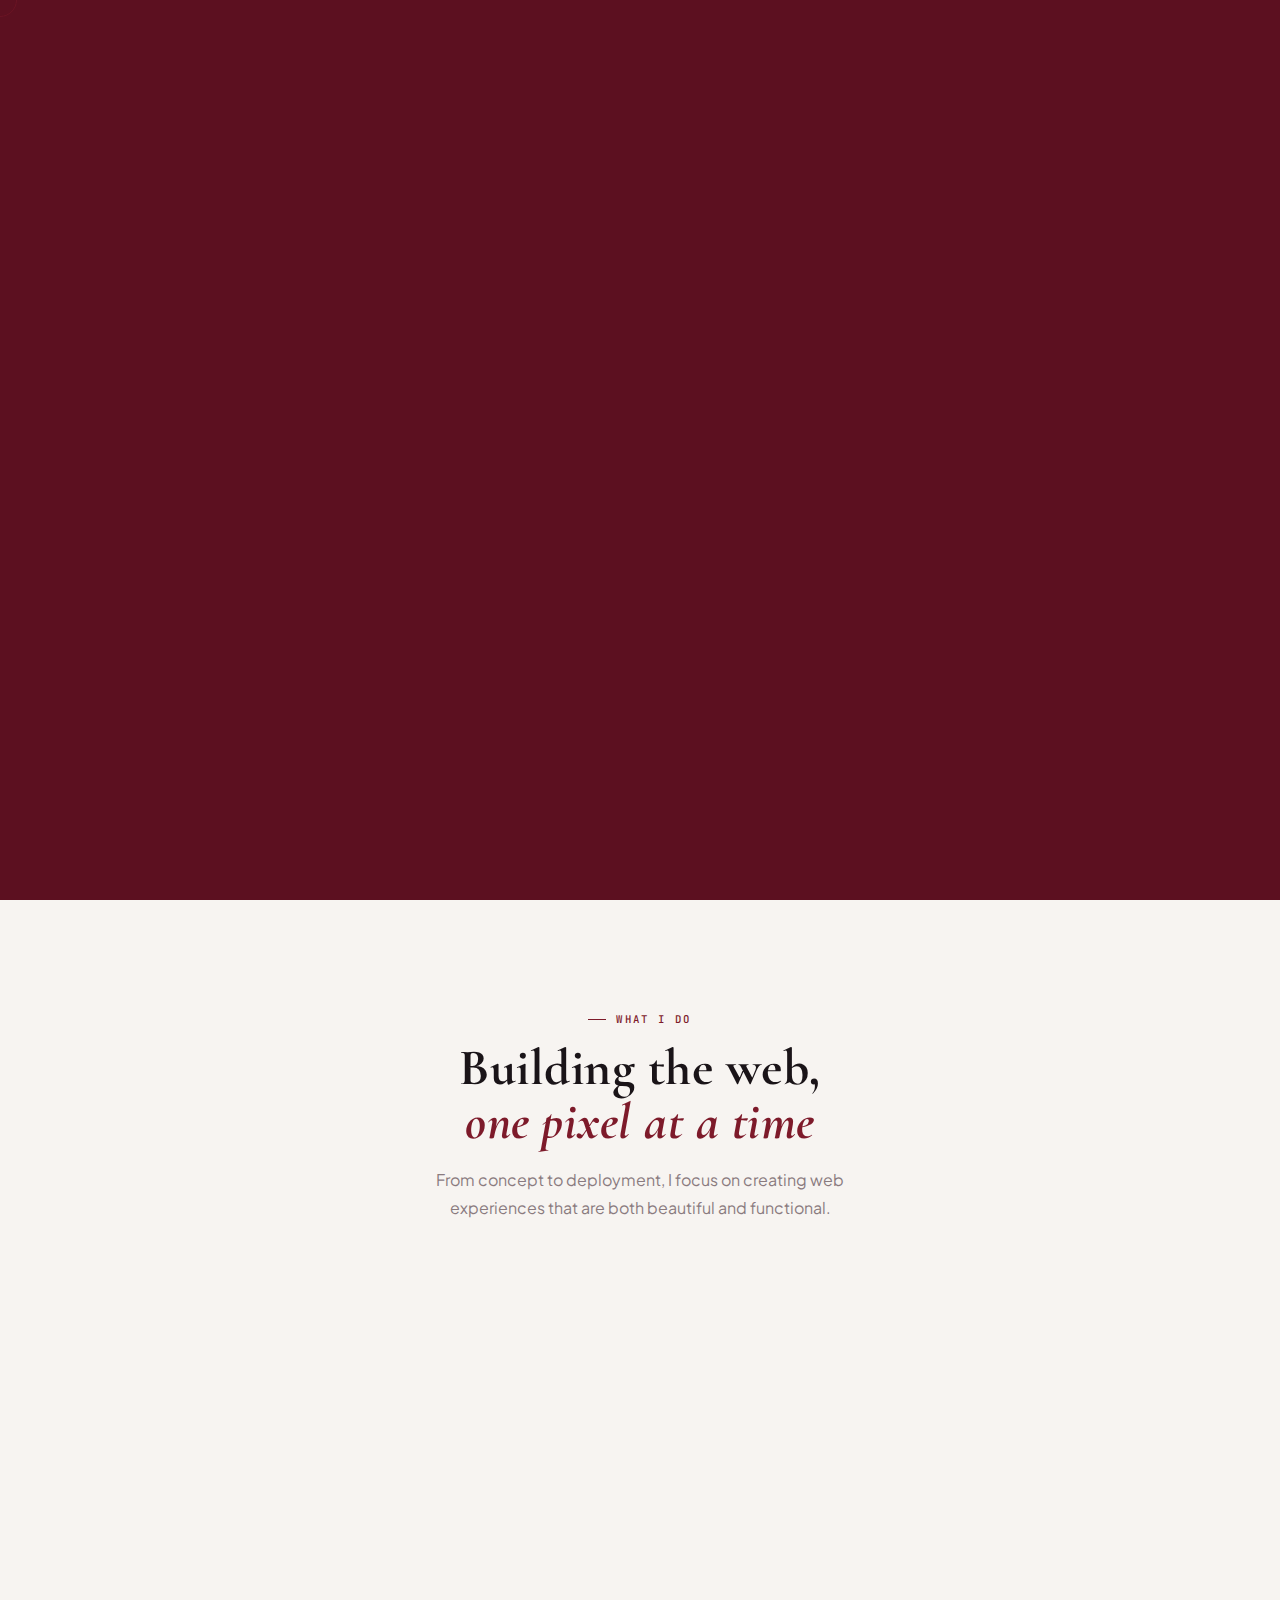
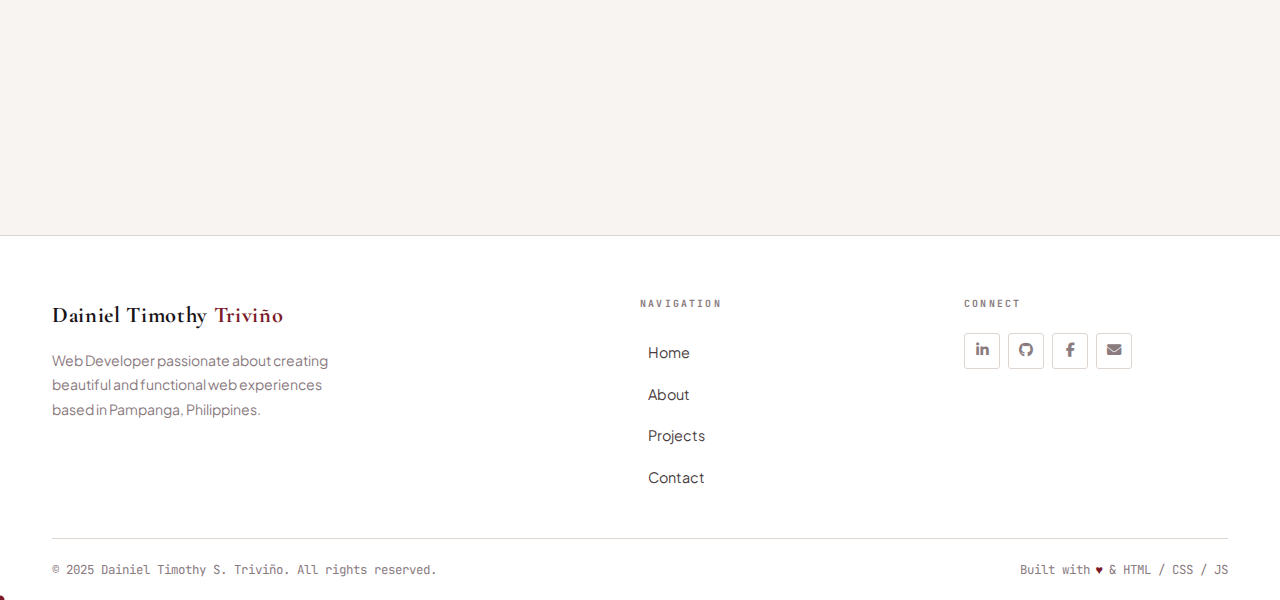
<file: index.html>
<!DOCTYPE html>
<html lang="en">
<head>
  <meta charset="UTF-8">
  <meta name="viewport" content="width=device-width, initial-scale=1.0">
  <meta name="description" content="Dainiel Timothy S. Triviño — Web Developer Portfolio. Showcasing front-end development projects and skills.">
  <meta name="keywords" content="Web Developer, HTML, CSS, JavaScript, Portfolio, Dainiel Timothy Triviño">
  <meta name="author" content="Dainiel Timothy S. Triviño">
  <title>Dainiel Timothy Triviño | Portfolio</title>
  <link rel="stylesheet" href="css/style.css">
  <link rel="stylesheet" href="https://cdnjs.cloudflare.com/ajax/libs/font-awesome/6.4.0/css/all.min.css">
  <style>
    /* ═══════════════════════════════════════════
       MOBILE HERO — Clean side-by-side layout
       Photo right, text left, properly aligned
    ═══════════════════════════════════════════ */
    @media (max-width: 768px) {

      /* Hero section fills viewport height cleanly */
      .hero {
        min-height: 100svh !important;
        display: flex !important;
        flex-direction: column !important;
        justify-content: center !important;
      }

      /* Row layout: text left | photo right */
      .hero-content {
        display: grid !important;
        grid-template-columns: 1fr 120px !important;
        align-items: start !important;
        gap: 20px !important;
        padding: 80px 20px 40px !important;
        width: 100% !important;
      }

      /* ── Left: Text column ── */
      .hero-text {
        grid-column: 1 !important;
        text-align: left !important;
        padding: 0 !important;
        min-width: 0 !important;
      }

      .hero-eyebrow {
        justify-content: flex-start !important;
        font-size: 0.62rem !important;
        margin-bottom: 10px !important;
        flex-wrap: wrap !important;
        gap: 4px !important;
      }

      .hero-title {
        font-size: clamp(1.7rem, 8vw, 2.4rem) !important;
        line-height: 1.1 !important;
        margin-bottom: 14px !important;
      }

      .hero-desc {
        font-size: 0.8rem !important;
        line-height: 1.55 !important;
        margin-bottom: 20px !important;
      }

      .hero-actions {
        display: flex !important;
        flex-direction: column !important;
        gap: 10px !important;
        align-items: stretch !important;
      }

      .hero-actions .btn {
        width: 100% !important;
        justify-content: center !important;
        font-size: 0.8rem !important;
        padding: 11px 14px !important;
      }

      /* ── Right: Photo column ── */
      .hero-visual {
        grid-column: 2 !important;
        display: flex !important;
        flex-direction: column !important;
        align-items: center !important;
        padding-top: 4px !important;
      }

      .hero-image-frame {
        display: flex !important;
        flex-direction: column !important;
        align-items: center !important;
        position: static !important;
        width: 110px !important;
        height: auto !important;
        overflow: visible !important;
      }

      .hero-image {
        display: block !important;
        width: 110px !important;
        height: 110px !important;
        object-fit: cover !important;
        border-radius: 50% !important;
        border: 2px solid #8b0000 !important;
        position: static !important;
        z-index: 1 !important;
      }

      .hero-image-placeholder {
        width: 110px !important;
        height: 110px !important;
        border-radius: 50% !important;
      }

      /* Stats stacked neatly under photo */
      .hero-stats {
        position: static !important;
        transform: none !important;
        top: auto !important; left: auto !important;
        right: auto !important; bottom: auto !important;
        display: flex !important;
        flex-direction: column !important;
        align-items: center !important;
        gap: 8px !important;
        width: 110px !important;
        margin-top: 14px !important;
        padding: 0 !important;
        background: transparent !important;
        backdrop-filter: none !important;
        -webkit-backdrop-filter: none !important;
        border: none !important;
        box-shadow: none !important;
      }

      .stat-item {
        display: flex !important;
        flex-direction: column !important;
        align-items: center !important;
        gap: 1px !important;
        line-height: 1.2 !important;
      }

      .stat-number {
        font-size: 1.1rem !important;
        line-height: 1 !important;
      }

      .stat-label {
        font-size: 0.52rem !important;
        letter-spacing: 0.06em !important;
        text-align: center !important;
        white-space: nowrap !important;
      }

      /* Hide scroll indicator on mobile */
      .scroll-indicator {
        display: none !important;
      }
    }
  </style>
</head>
<body>

  <!-- LOADER -->
  <div class="loader" id="loader">
    <div class="loader-logo">DT</div>
    <div class="loader-bar"><div class="loader-bar-fill"></div></div>
  </div>

  <!-- NAVIGATION -->
  <nav class="navbar" id="navbar">
    <div class="nav-container">
      <a href="index.html" class="logo">
        <img src="images/logo.png" alt="Dainiel Triviño" class="logo-img" onerror="this.style.display='none'; this.nextElementSibling.style.display='block'">
        <span style="display:none">D<span>T</span></span>
      </a>
      <ul class="nav-menu" id="navMenu">
        <li><a href="index.html" class="nav-link active"><span class="nav-number">01.</span> Home</a></li>
        <li><a href="about.html" class="nav-link"><span class="nav-number">02.</span> About</a></li>
        <li><a href="projects.html" class="nav-link"><span class="nav-number">03.</span> Projects</a></li>
        <li><a href="contact.html" class="nav-link"><span class="nav-number">04.</span> Contact</a></li>
      </ul>
      <button class="menu-toggle" id="menuToggle" aria-label="Toggle menu">
        <span></span><span></span><span></span>
      </button>
    </div>
  </nav>

  <!-- HERO -->
  <section class="hero">
    <div class="hero-bg">
      <div class="hero-grid-lines"></div>
      <div class="hero-orb hero-orb-1"></div>
      <div class="hero-orb hero-orb-2"></div>
    </div>

    <div class="hero-content">
      <!-- Text -->
      <div class="hero-text">
        <div class="hero-eyebrow">
          <div class="hero-eyebrow-line"></div>
          <span>Web Developer · Philippines</span>
        </div>
        <h1 class="hero-title">
          Dainiel<br><em>Timothy</em><br>Triviño
        </h1>
        <p class="hero-desc">
          I craft <strong style="color:var(--text-primary)">responsive, modern web experiences</strong> — 
          blending clean code with thoughtful UI design. Currently a 3rd-year BSIT student 
          at Holy Angel University.
        </p>
        <div class="hero-actions">
          <a href="projects.html" class="btn btn-primary">
            <i class="fas fa-code"></i> View My Work
          </a>
          <a href="contact.html" class="btn btn-outline">
            <i class="fas fa-paper-plane"></i> Get In Touch
          </a>
        </div>
      </div>

      <!-- Visual -->
      <div class="hero-visual">
        <div class="hero-image-frame">
          <img src="images/profile.jpg" alt="Dainiel Timothy S. Triviño" class="hero-image"
               onerror="this.style.display='none'; document.querySelector('.hero-image-placeholder').style.display='flex'">
          <div class="hero-image-placeholder" style="display:none">
            <i class="fas fa-user"></i>
            <span>profile.jpg</span>
          </div>
          <div class="hero-stats">
            <div class="stat-item">
              <span class="stat-number" data-count="4" data-suffix="+">0+</span>
              <span class="stat-label">Projects</span>
            </div>
            <div class="stat-item">
              <span class="stat-number" data-count="3" data-suffix="rd">0</span>
              <span class="stat-label">Year Student</span>
            </div>
            <div class="stat-item">
              <span class="stat-number" data-count="90" data-suffix="%">0%</span>
              <span class="stat-label">HTML/CSS</span>
            </div>
          </div>
        </div>
      </div>
    </div>

    <div class="scroll-indicator">
      <span>Scroll</span>
      <div class="scroll-line"></div>
    </div>
  </section>

  <!-- HIGHLIGHTS -->
  <section class="section highlights-section">
    <div class="container">
      <div class="section-header" style="text-align:center">
        <div class="section-tag" style="justify-content:center">What I Do</div>
        <h2 class="section-title">Building the web,<br><em>one pixel at a time</em></h2>
        <p class="section-subtitle" style="margin:16px auto 0">
          From concept to deployment, I focus on creating web experiences that are 
          both beautiful and functional.
        </p>
      </div>

      <div class="highlights-grid">
        <div class="highlight-card reveal">
          <div class="highlight-number">01</div>
          <div class="highlight-icon"><i class="fas fa-laptop-code"></i></div>
          <h3>Web Development</h3>
          <p>Building responsive, accessible websites using modern HTML, CSS, and JavaScript techniques with performance in mind.</p>
        </div>

        <div class="highlight-card reveal delay-200">
          <div class="highlight-number">02</div>
          <div class="highlight-icon"><i class="fas fa-mobile-alt"></i></div>
          <h3>Responsive Design</h3>
          <p>Every layout I build works seamlessly from a 320px phone to a 4K monitor — mobile-first by default.</p>
        </div>

        <div class="highlight-card reveal delay-400">
          <div class="highlight-number">03</div>
          <div class="highlight-icon"><i class="fas fa-palette"></i></div>
          <h3>UI/UX Design</h3>
          <p>Bridging the gap between design and code with Figma prototypes and user-centered interface decisions.</p>
        </div>
      </div>

      <div style="text-align:center; margin-top:48px;" class="reveal">
        <a href="about.html" class="btn btn-outline">
          <i class="fas fa-arrow-right"></i> Learn More About Me
        </a>
      </div>
    </div>
  </section>

  <!-- FOOTER -->
  <footer class="footer">
    <div class="container">
      <div class="footer-grid">
        <div class="footer-brand">
          <div class="footer-brand-name">Dainiel Timothy <span>Triviño</span></div>
          <p>Web Developer passionate about creating beautiful and functional web experiences based in Pampanga, Philippines.</p>
        </div>
        <div class="footer-col">
          <h4>Navigation</h4>
          <ul class="footer-links">
            <li><a href="index.html">Home</a></li>
            <li><a href="about.html">About</a></li>
            <li><a href="projects.html">Projects</a></li>
            <li><a href="contact.html">Contact</a></li>
          </ul>
        </div>
        <div class="footer-col">
          <h4>Connect</h4>
          <div class="footer-social">
            <a href="https://www.linkedin.com/in/dainiel-timothy-trivino-508b88357/" class="footer-social-icon" aria-label="LinkedIn" target="_blank">
              <i class="fab fa-linkedin-in"></i>
            </a>
            <a href="https://github.com/TRIVINOTMTHY" class="footer-social-icon" aria-label="GitHub" target="_blank">
              <i class="fab fa-github"></i>
            </a>
            <a href="https://www.facebook.com/danieltimothy.trivino/" class="footer-social-icon" aria-label="Facebook" target="_blank">
              <i class="fab fa-facebook-f"></i>
            </a>
            <a href="mailto:trivinodainieltimothy@gmail.com" class="footer-social-icon" aria-label="Email">
              <i class="fas fa-envelope"></i>
            </a>
          </div>
        </div>
      </div>
      <div class="footer-bottom">
        <p>&copy; 2025 Dainiel Timothy S. Triviño. All rights reserved.</p>
        <div class="footer-bottom-right">
          Built with <span>♥</span> &amp; HTML / CSS / JS
        </div>
      </div>
    </div>
  </footer>

  <script src="js/main.js"></script>
</body>
</html>
</file>
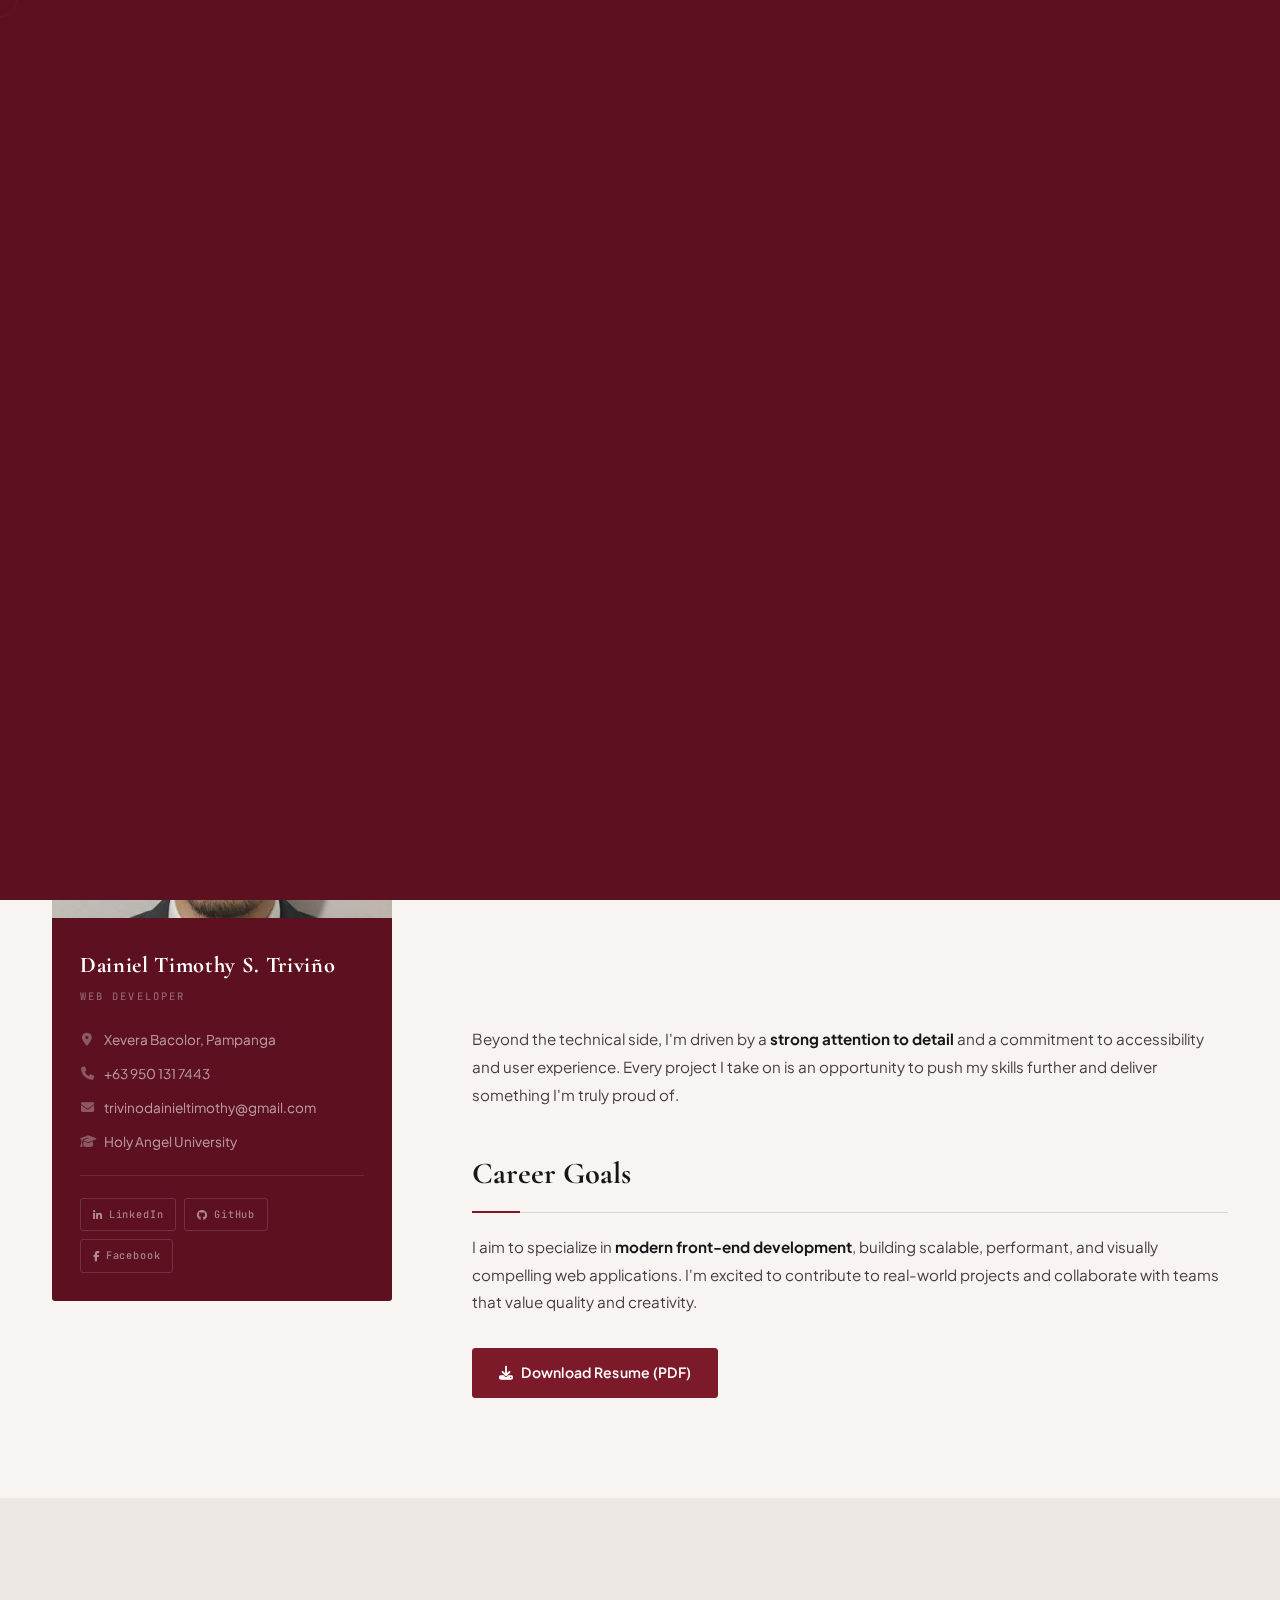
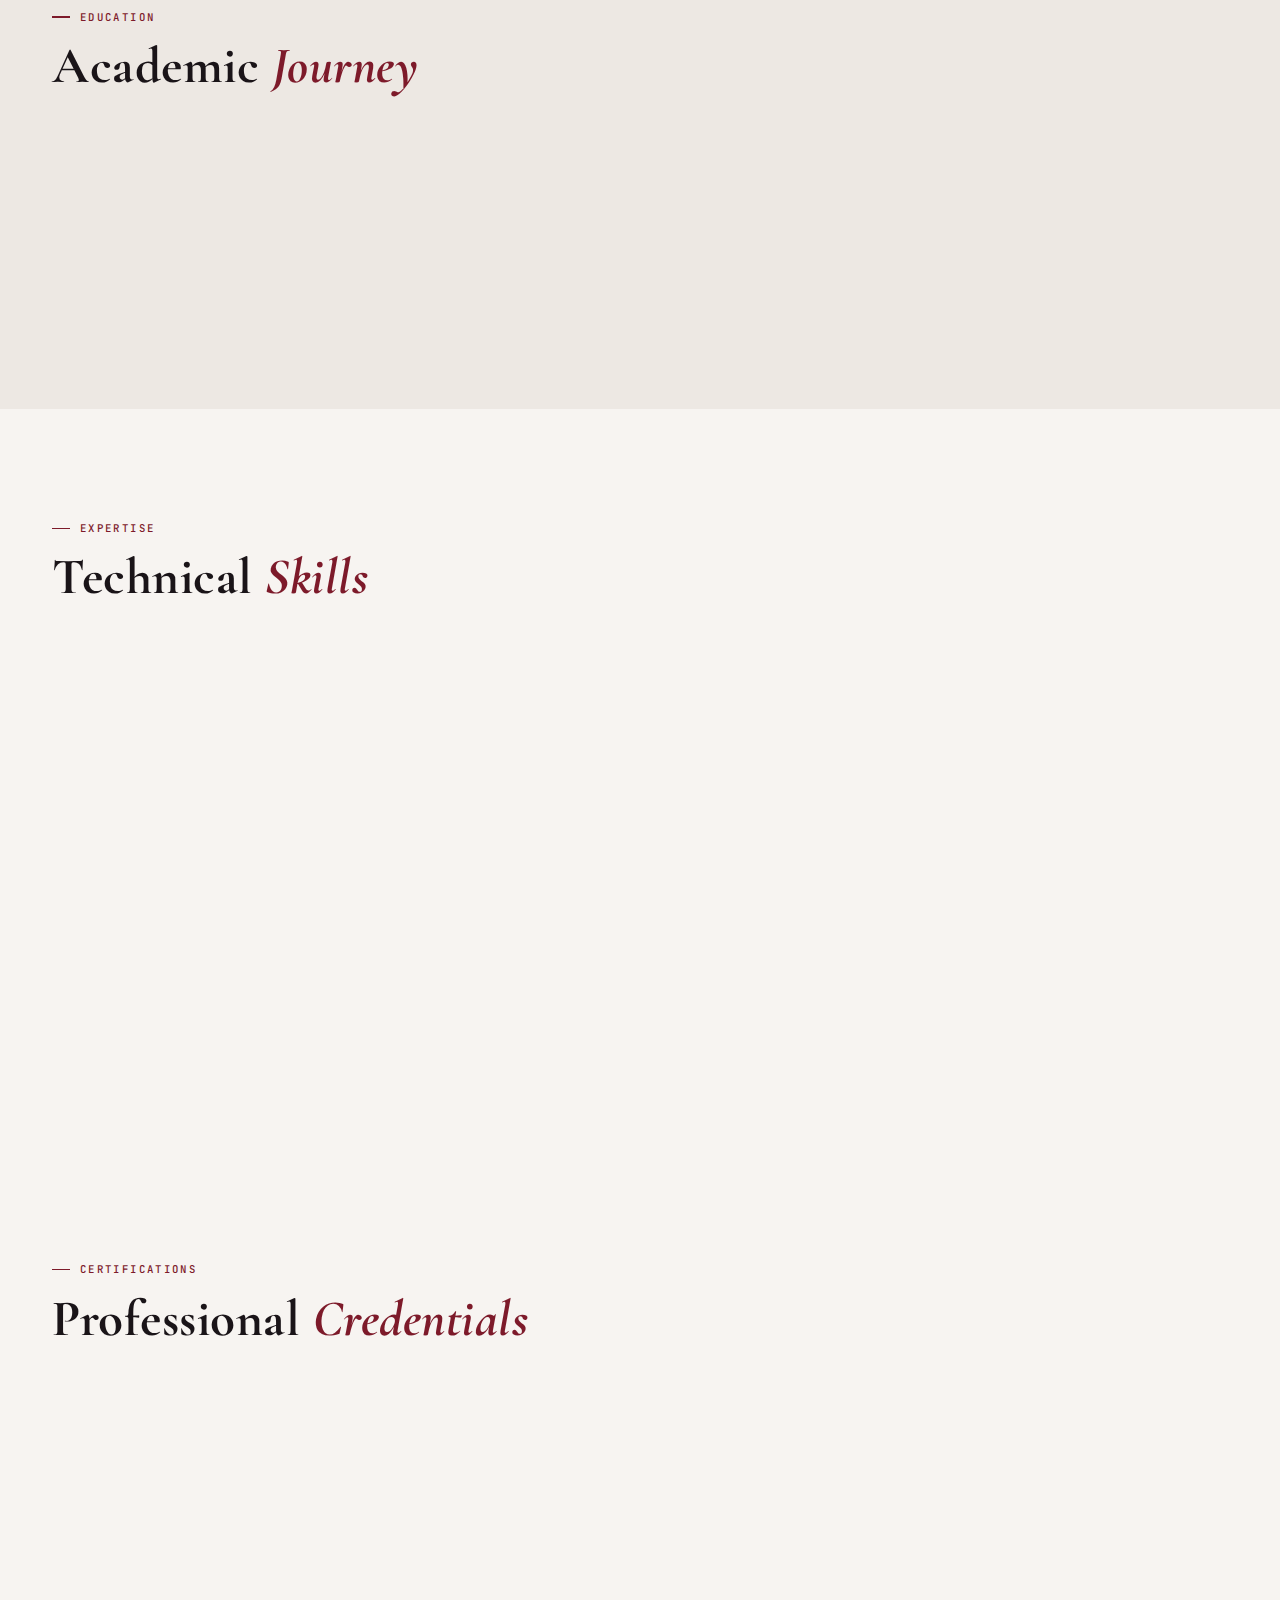
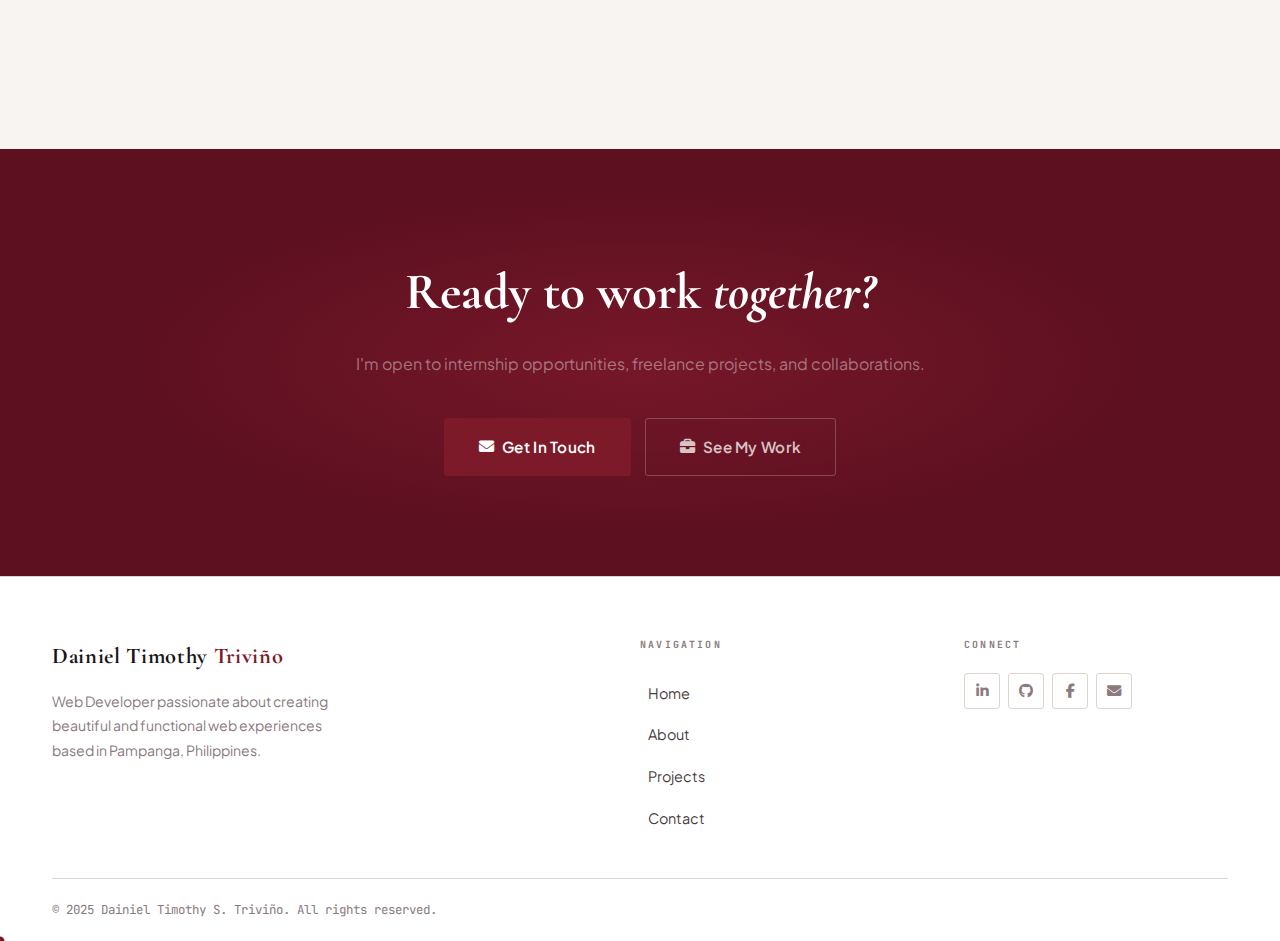
<file: about.html>
<!DOCTYPE html>
<html lang="en">
<head>
  <meta charset="UTF-8">
  <meta name="viewport" content="width=device-width, initial-scale=1.0">
  <meta name="description" content="About Dainiel Timothy S. Triviño — Background, education, and technical skills in web development.">
  <title>About | Dainiel Triviño</title>
  <link rel="stylesheet" href="css/style.css">
  <link rel="stylesheet" href="https://cdnjs.cloudflare.com/ajax/libs/font-awesome/6.4.0/css/all.min.css">
</head>
<body>

  <!-- LOADER -->
  <div class="loader" id="loader">
    <div class="loader-logo">DT</div>
    <div class="loader-bar"><div class="loader-bar-fill"></div></div>
  </div>

  <!-- NAVIGATION -->
  <nav class="navbar" id="navbar">
    <div class="nav-container">
      <a href="index.html" class="logo">
        <img src="images/logo.png" alt="Dainiel Triviño" class="logo-img"
             onerror="this.style.display='none'; this.nextElementSibling.style.display='block'">
        <span style="display:none">D<span>T</span></span>
      </a>
      <ul class="nav-menu" id="navMenu">
        <li><a href="index.html" class="nav-link"><span class="nav-number">01.</span> Home</a></li>
        <li><a href="about.html" class="nav-link active"><span class="nav-number">02.</span> About</a></li>
        <li><a href="projects.html" class="nav-link"><span class="nav-number">03.</span> Projects</a></li>
        <li><a href="contact.html" class="nav-link"><span class="nav-number">04.</span> Contact</a></li>
      </ul>
      <button class="menu-toggle" id="menuToggle" aria-label="Toggle menu">
        <span></span><span></span><span></span>
      </button>
    </div>
  </nav>

  <!-- PAGE HEADER -->
  <section class="page-header">
    <div class="page-header-bg"></div>
    <div class="page-header-inner">
      <span class="page-header-eyebrow">02 — About Me</span>
      <h1>The person<br><em>behind the code</em></h1>
      <p>A 3rd-year IT student with a passion for building the web and crafting great user experiences.</p>
    </div>
  </section>

  <!-- ABOUT MAIN -->
  <section class="section">
    <div class="container">
      <div class="about-intro-grid">

        <!-- Profile Card -->
        <div class="about-profile-card reveal-left">
          <div class="about-profile-img-wrapper">
            <img src="images/profile.jpg" alt="Dainiel Timothy S. Triviño"
                 onerror="this.style.display='none'; this.nextElementSibling.style.display='flex'">
            <div class="profile-placeholder" style="display:none">
              <i class="fas fa-user-circle"></i>
              <span>profile.jpg</span>
            </div>
          </div>
          <div class="about-profile-info">
            <div class="about-profile-name">Dainiel Timothy S. Triviño</div>
            <div class="about-profile-role">Web Developer</div>
            <div class="about-profile-meta">
              <div class="about-profile-meta-item">
                <i class="fas fa-map-marker-alt"></i>
                <span>Xevera Bacolor, Pampanga</span>
              </div>
              <div class="about-profile-meta-item">
                <i class="fas fa-phone"></i>
                <a href="tel:+639501317443">+63 950 131 7443</a>
              </div>
              <div class="about-profile-meta-item">
                <i class="fas fa-envelope"></i>
                <a href="mailto:trivinodainieltimothy@gmail.com">trivinodainieltimothy@gmail.com</a>
              </div>
              <div class="about-profile-meta-item">
                <i class="fas fa-graduation-cap"></i>
                <span>Holy Angel University</span>
              </div>
            </div>
            <div class="about-profile-divider"></div>
            <div class="about-social-row">
              <a href="https://www.linkedin.com/in/dainiel-timothy-trivino-508b88357/" class="about-social-btn" target="_blank">
                <i class="fab fa-linkedin-in"></i> LinkedIn
              </a>
              <a href="https://github.com/TRIVINOTMTHY" class="about-social-btn" target="_blank">
                <i class="fab fa-github"></i> GitHub
              </a>
              <a href="https://www.facebook.com/danieltimothy.trivino/" class="about-social-btn" target="_blank">
                <i class="fab fa-facebook-f"></i> Facebook
              </a>
            </div>
          </div>
        </div>

        <!-- About Text -->
        <div class="about-content-main reveal-right">
          <h2>Professional Summary</h2>

          <p>
            I'm a <strong>3rd-year Information Technology student</strong> at Holy Angel University with a genuine 
            passion for web development. My journey began with curiosity about how websites work — and 
            that curiosity has turned into a dedicated craft.
          </p>

          <p>
            Over the years, I've built a strong foundation in <strong>HTML, CSS, and JavaScript</strong>, 
            with growing experience in responsive design patterns, UI/UX principles, and modern 
            front-end workflows. I take pride in writing clean, organized code that's as elegant 
            behind the scenes as it looks on screen.
          </p>

          <div class="about-highlight-quote reveal">
            <p>"Good design is good business — and good code is what makes design real."</p>
          </div>

          <p>
            Beyond the technical side, I'm driven by a <strong>strong attention to detail</strong> and 
            a commitment to accessibility and user experience. Every project I take on is an 
            opportunity to push my skills further and deliver something I'm truly proud of.
          </p>

          <h2 style="margin-top:40px">Career Goals</h2>

          <p>
            I aim to specialize in <strong>modern front-end development</strong>, building scalable, 
            performant, and visually compelling web applications. I'm excited to contribute 
            to real-world projects and collaborate with teams that value quality and creativity.
          </p>

          <div style="margin-top:32px">
            <a href="assets/Trivino_MIDTERM REQUIREMENT.pdf" download class="btn btn-primary">
              <i class="fas fa-download"></i> Download Resume (PDF)
            </a>
          </div>
        </div>

      </div>
    </div>
  </section>

  <!-- EDUCATION -->
  <section class="section edu-section">
    <div class="container">
      <div class="section-header">
        <div class="section-tag">Education</div>
        <h2 class="section-title">Academic <em>Journey</em></h2>
      </div>
      <div class="edu-timeline reveal">
        <div class="edu-item">
          <div class="edu-dot"></div>
          <span class="edu-date">2020 – 2025</span>
          <h3>Bachelor of Science in Information Technology</h3>
          <p class="edu-institution"><i class="fas fa-university" style="color:var(--crimson);margin-right:6px"></i>Holy Angel University · Pampanga, Philippines</p>
          <p class="edu-description">
            Comprehensive program covering web development, programming, database management, 
            and user interface design. Focusing on front-end 
            technologies and UI/UX design as primary specializations.
          </p>
        </div>
      </div>
    </div>
  </section>

  <!-- SKILLS -->
  <section class="section" style="background:var(--dark-2)">
    <div class="container">
      <div class="section-header">
        <div class="section-tag">Expertise</div>
        <h2 class="section-title">Technical <em>Skills</em></h2>
      </div>

      <div class="skills-grid">

        <!-- Front-End -->
        <div class="skill-card reveal">
          <div class="skill-card-header">
            <div class="skill-card-icon"><i class="fas fa-laptop-code"></i></div>
            <h3>Front-End Development</h3>
          </div>
          <div class="skill-items">
            <div class="skill-item">
              <div class="skill-info"><span class="skill-name">HTML5</span><span class="skill-pct">90%</span></div>
              <div class="skill-track"><div class="skill-fill" data-width="90"></div></div>
            </div>
            <div class="skill-item">
              <div class="skill-info"><span class="skill-name">CSS3</span><span class="skill-pct">85%</span></div>
              <div class="skill-track"><div class="skill-fill" data-width="85"></div></div>
            </div>
            <div class="skill-item">
              <div class="skill-info"><span class="skill-name">JavaScript</span><span class="skill-pct">80%</span></div>
              <div class="skill-track"><div class="skill-fill" data-width="80"></div></div>
            </div>
            <div class="skill-item">
              <div class="skill-info"><span class="skill-name">Angular</span><span class="skill-pct">60%</span></div>
              <div class="skill-track"><div class="skill-fill" data-width="60"></div></div>
            </div>
          </div>
        </div>

        <!-- Design & Layout -->
        <div class="skill-card reveal delay-200">
          <div class="skill-card-header">
            <div class="skill-card-icon"><i class="fas fa-paint-brush"></i></div>
            <h3>UI Layout & Styling</h3>
          </div>
          <div class="skill-items">
            <div class="skill-item">
              <div class="skill-info"><span class="skill-name">Responsive Design</span><span class="skill-pct">90%</span></div>
              <div class="skill-track"><div class="skill-fill" data-width="90"></div></div>
            </div>
            <div class="skill-item">
              <div class="skill-info"><span class="skill-name">UI/UX Principles</span><span class="skill-pct">80%</span></div>
              <div class="skill-track"><div class="skill-fill" data-width="80"></div></div>
            </div>
            <div class="skill-item">
              <div class="skill-info"><span class="skill-name">Flexbox & Grid</span><span class="skill-pct">85%</span></div>
              <div class="skill-track"><div class="skill-fill" data-width="85"></div></div>
            </div>
            <div class="skill-item">
              <div class="skill-info"><span class="skill-name">Figma</span><span class="skill-pct">75%</span></div>
              <div class="skill-track"><div class="skill-fill" data-width="75"></div></div>
            </div>
          </div>
        </div>

        <!-- Languages & Tools -->
        <div class="skill-card reveal delay-400">
          <div class="skill-card-header">
            <div class="skill-card-icon"><i class="fas fa-language"></i></div>
            <h3>Languages</h3>
          </div>
          <div class="lang-pills">
            <div class="lang-pill">
              <span class="lang-pill-name">Filipino</span>
              <span class="lang-pill-level">Native</span>
            </div>
            <div class="lang-pill">
              <span class="lang-pill-name">English</span>
              <span class="lang-pill-level">Professional</span>
            </div>
          </div>

          <div style="margin-top: 28px">
            <div class="skill-card-header" style="margin-bottom:16px">
              <div class="skill-card-icon"><i class="fas fa-tools"></i></div>
              <h3>Tools</h3>
            </div>
            <div style="display:flex;flex-wrap:wrap;gap:8px">
              <span style="font-family:var(--font-mono);font-size:0.72rem;padding:6px 14px;background:var(--dark);border:1px solid var(--border);border-radius:var(--radius);color:var(--text-muted)">VS Code</span>
              <span style="font-family:var(--font-mono);font-size:0.72rem;padding:6px 14px;background:var(--dark);border:1px solid var(--border);border-radius:var(--radius);color:var(--text-muted)">GitHub</span>
              <span style="font-family:var(--font-mono);font-size:0.72rem;padding:6px 14px;background:var(--dark);border:1px solid var(--border);border-radius:var(--radius);color:var(--text-muted)">Figma</span>
              <span style="font-family:var(--font-mono);font-size:0.72rem;padding:6px 14px;background:var(--dark);border:1px solid var(--border);border-radius:var(--radius);color:var(--text-muted)">Chrome DevTools</span>
            </div>
          </div>
        </div>

      </div>
    </div>
  </section>

  <!-- CERTIFICATIONS -->
<section class="section">
  <div class="container">
    <div class="section-header">
      <div class="section-tag">Certifications</div>
      <h2 class="section-title">Professional <em>Credentials</em></h2>
    </div>

    <div class="skills-grid">

      <!-- freeCodeCamp -->
      <div class="skill-card reveal">
        <div class="skill-card-header">
          <div class="skill-card-icon">
            <i class="fas fa-certificate"></i>
          </div>
          <h3>freeCodeCamp</h3>
        </div>

        <ul style="list-style:none;padding-left:0;line-height:1.8">
          <li>
            <i class="fas fa-check-circle" style="color:var(--crimson);margin-right:8px"></i>
            <a href="https://www.freecodecamp.org/certification/trivinows/responsive-web-design"
               target="_blank" style="color:inherit;text-decoration:none">
              Responsive Web Design
            </a>
          </li>
          <li>
            <i class="fas fa-check-circle" style="color:var(--crimson);margin-right:8px"></i>
            <a href="https://www.freecodecamp.org/certification/trivinows/javascript-algorithms-and-data-structures"
               target="_blank" style="color:inherit;text-decoration:none">
              JavaScript Algorithms and Data Structures
            </a>
          </li>
          <li>
            <i class="fas fa-check-circle" style="color:var(--crimson);margin-right:8px"></i>
            <a href="https://www.freecodecamp.org/certification/trivinows/back-end-development-and-apis"
               target="_blank" style="color:inherit;text-decoration:none">
              Back End Development and APIs
            </a>
          </li>
        </ul>
      </div>

      <!-- Simplilearn -->
      <div class="skill-card reveal delay-200">
        <div class="skill-card-header">
          <div class="skill-card-icon">
            <i class="fas fa-award"></i>
          </div>
          <h3>Simplilearn</h3>
        </div>

        <ul style="list-style:none;padding-left:0;line-height:1.8">
          <li>
            <i class="fas fa-check-circle" style="color:var(--crimson);margin-right:8px"></i>
            <a href="https://simpli-web.app.link/e/jCICXuMP00b"
               target="_blank" style="color:inherit;text-decoration:none">
              Introduction to Web Development
            </a>
          </li>
          <li>
            <i class="fas fa-check-circle" style="color:var(--crimson);margin-right:8px"></i>
            <a href="https://simpli-web.app.link/e/avPwE5GP00b"
               target="_blank" style="color:inherit;text-decoration:none">
              Front-End Development Fundamentals
            </a>
          </li>
          <li>
            <i class="fas fa-check-circle" style="color:var(--crimson);margin-right:8px"></i>
            <a href="https://simpli-web.app.link/e/bjAq0iNP00b"
               target="_blank" style="color:inherit;text-decoration:none">
              JavaScript Basics
            </a>
          </li>
        </ul>
      </div>

      <!-- HUBSPOT -->
<div class="skill-card reveal delay-400">
  <div class="skill-card-header">
    <div class="skill-card-icon">
      <i class="fas fa-award"></i>
    </div>
    <h3>HubSpot</h3>
  </div>

  <ul style="list-style:none;padding-left:0;line-height:1.8">
    <li>
      <i class="fas fa-check-circle" style="color:var(--crimson);margin-right:8px"></i>
      <a href="https://app-na2.hubspot.com/academy/achievements/ktyffwwn/en/1/dainiel-timothy-trivino/content-marketing"
         target="_blank" style="color:inherit;text-decoration:none">
        Content Marketing
      </a>
    </li>
    <li>
      <i class="fas fa-check-circle" style="color:var(--crimson);margin-right:8px"></i>
      <a href="https://app-na2.hubspot.com/academy/achievements/hn6rvzvl/en/1/dainiel-timothy-trivino/seo"
         target="_blank" style="color:inherit;text-decoration:none">
        SEO
      </a>
    </li>
    <li>
      <i class="fas fa-check-circle" style="color:var(--crimson);margin-right:8px"></i>
      <a href="https://app-na2.hubspot.com/academy/achievements/fxcdmk13/en/1/dainiel-timothy-trivino/seo-ii"
         target="_blank" style="color:inherit;text-decoration:none">
        SEO II
      </a>
    </li>
  </ul>
</div>

    </div>
  </div>
</section>

  <!-- CTA -->
  <section class="section cta-section">
    <div class="container">
      <h2>Ready to work <em style="font-style:italic;color:var(--crimson-bright)">together?</em></h2>
      <p>I'm open to internship opportunities, freelance projects, and collaborations.</p>
      <div class="cta-actions">
        <a href="contact.html" class="btn btn-primary btn-large">
          <i class="fas fa-envelope"></i> Get In Touch
        </a>
        <a href="projects.html" class="btn btn-outline btn-large">
          <i class="fas fa-briefcase"></i> See My Work
        </a>
      </div>
    </div>
  </section>

  <!-- FOOTER -->
  <footer class="footer">
    <div class="container">
      <div class="footer-grid">
        <div class="footer-brand">
          <div class="footer-brand-name">Dainiel Timothy <span>Triviño</span></div>
          <p>Web Developer passionate about creating beautiful and functional web experiences based in Pampanga, Philippines.</p>
        </div>
        <div class="footer-col">
          <h4>Navigation</h4>
          <ul class="footer-links">
            <li><a href="index.html">Home</a></li>
            <li><a href="about.html">About</a></li>
            <li><a href="projects.html">Projects</a></li>
            <li><a href="contact.html">Contact</a></li>
          </ul>
        </div>
        <div class="footer-col">
          <h4>Connect</h4>
          <div class="footer-social">
            <a href="https://www.linkedin.com/in/dainiel-timothy-trivino-508b88357/" class="footer-social-icon" target="_blank"><i class="fab fa-linkedin-in"></i></a>
            <a href="https://github.com/TRIVINOTMTHY" class="footer-social-icon" target="_blank"><i class="fab fa-github"></i></a>
            <a href="https://www.facebook.com/danieltimothy.trivino/" class="footer-social-icon" target="_blank"><i class="fab fa-facebook-f"></i></a>
            <a href="mailto:trivinodainieltimothy@gmail.com" class="footer-social-icon"><i class="fas fa-envelope"></i></a>
          </div>
        </div>
      </div>
      <div class="footer-bottom">
        <p>&copy; 2025 Dainiel Timothy S. Triviño. All rights reserved.</p>

      </div>
    </div>
  </footer>

  <script src="js/main.js"></script>
</body>
</html>
</file>
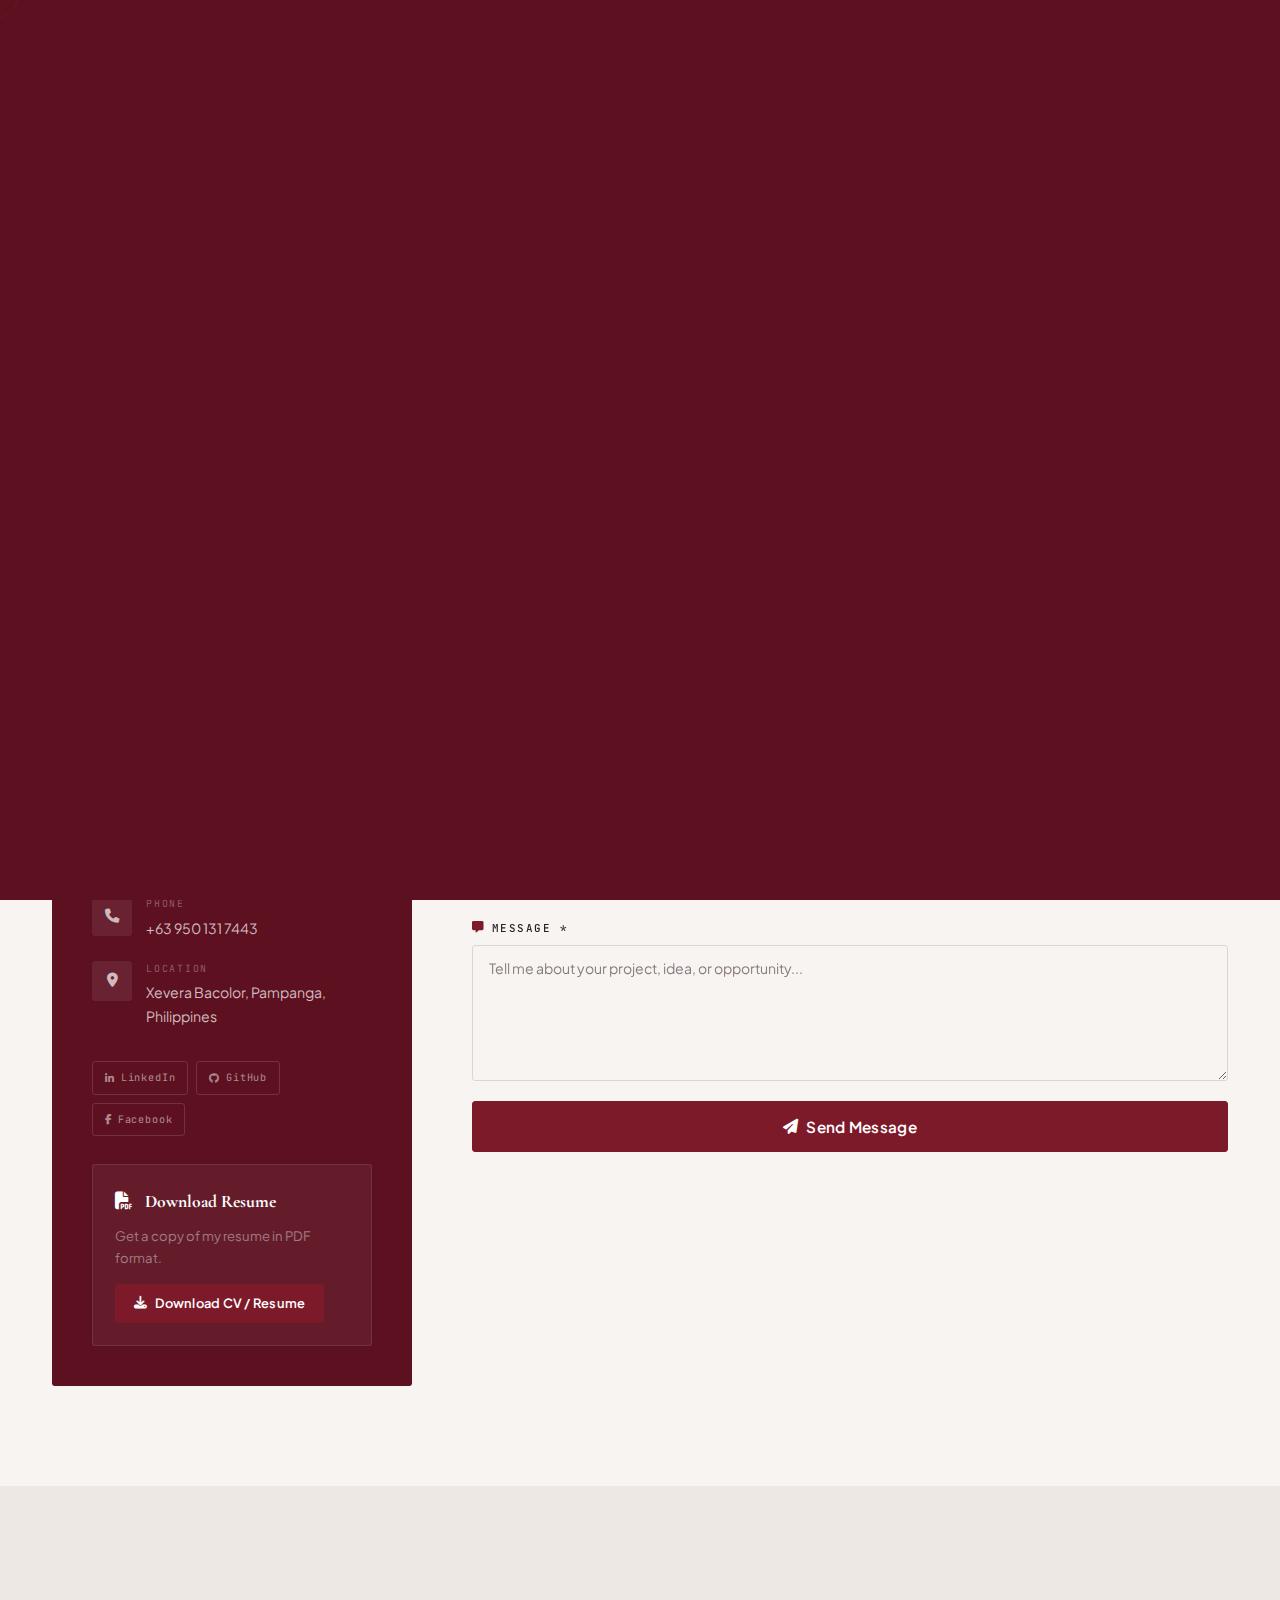
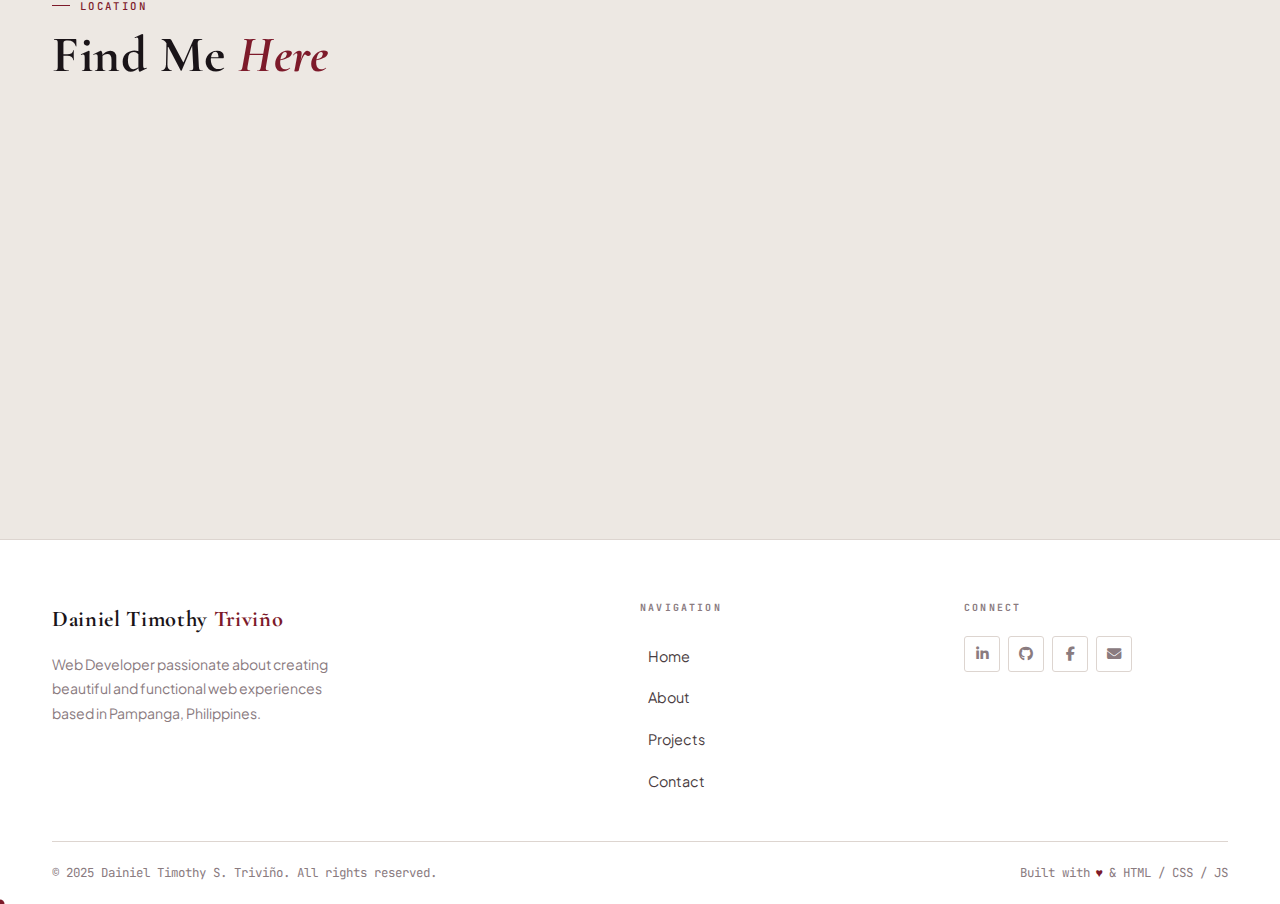
<file: contact.html>
<!DOCTYPE html>
<html lang="en">
<head>
  <meta charset="UTF-8">
  <meta name="viewport" content="width=device-width, initial-scale=1.0">
  <meta name="description" content="Contact Dainiel Timothy S. Triviño — Get in touch for web development projects and collaborations.">
  <title>Contact | Dainiel Triviño</title>
  <link rel="stylesheet" href="css/style.css">
  <link rel="stylesheet" href="https://cdnjs.cloudflare.com/ajax/libs/font-awesome/6.4.0/css/all.min.css">
</head>
<body>

  <!-- LOADER -->
  <div class="loader" id="loader">
    <div class="loader-logo">DT</div>
    <div class="loader-bar"><div class="loader-bar-fill"></div></div>
  </div>

  <!-- NAVIGATION -->
  <nav class="navbar" id="navbar">
    <div class="nav-container">
      <a href="index.html" class="logo">
        <img src="images/logo.png" alt="Dainiel Triviño" class="logo-img"
             onerror="this.style.display='none'; this.nextElementSibling.style.display='block'">
        <span style="display:none">D<span>T</span></span>
      </a>
      <ul class="nav-menu" id="navMenu">
        <li><a href="index.html" class="nav-link"><span class="nav-number">01.</span> Home</a></li>
        <li><a href="about.html" class="nav-link"><span class="nav-number">02.</span> About</a></li>
        <li><a href="projects.html" class="nav-link"><span class="nav-number">03.</span> Projects</a></li>
        <li><a href="contact.html" class="nav-link active"><span class="nav-number">04.</span> Contact</a></li>
      </ul>
      <button class="menu-toggle" id="menuToggle" aria-label="Toggle menu">
        <span></span><span></span><span></span>
      </button>
    </div>
  </nav>

  <!-- PAGE HEADER -->
  <section class="page-header">
    <div class="page-header-bg"></div>
    <div class="page-header-inner">
      <span class="page-header-eyebrow">04 — Contact</span>
      <h1>Let's build<br><em>something great</em></h1>
      <p>Open to internship opportunities, freelance projects, and creative collaborations.</p>
    </div>
  </section>

  <!-- CONTACT -->
  <section class="section">
    <div class="container">
      <div class="contact-grid">

        <!-- Info Card -->
        <div class="contact-info-card reveal-left">
          <h2>Contact Info</h2>
          <p>Feel free to reach out through any of the following channels. I'm always open to new opportunities and conversations.</p>

          <div class="contact-methods">
            <div class="contact-method">
              <div class="contact-method-icon"><i class="fas fa-envelope"></i></div>
              <div>
                <span class="contact-method-label">Email</span>
                <div class="contact-method-value">
                  <a href="mailto:trivinodainieltimothy@gmail.com">trivinodainieltimothy@gmail.com</a>
                </div>
              </div>
            </div>

            <div class="contact-method">
              <div class="contact-method-icon"><i class="fas fa-phone"></i></div>
              <div>
                <span class="contact-method-label">Phone</span>
                <div class="contact-method-value">
                  <a href="tel:+639501317443">+63 950 131 7443</a>
                </div>
              </div>
            </div>

            <div class="contact-method">
              <div class="contact-method-icon"><i class="fas fa-map-marker-alt"></i></div>
              <div>
                <span class="contact-method-label">Location</span>
                <div class="contact-method-value">Xevera Bacolor, Pampanga, Philippines</div>
              </div>
            </div>
          </div>

          <div class="social-row">
            <a href="https://www.linkedin.com/in/dainiel-timothy-trivino-508b88357/" class="social-pill" target="_blank">
              <i class="fab fa-linkedin-in"></i> LinkedIn
            </a>
            <a href="https://github.com/TRIVINOTMTHY" class="social-pill" target="_blank">
              <i class="fab fa-github"></i> GitHub
            </a>
            <a href="https://www.facebook.com/danieltimothy.trivino/" class="social-pill" target="_blank">
              <i class="fab fa-facebook-f"></i> Facebook
            </a>
          </div>

                    <div class="resume-cta-box">
            <h3>
                <i class="fas fa-file-pdf" style="color:var(--crimson-bright);margin-right:8px"></i>
                Download Resume
            </h3>
            <p>Get a copy of my resume in PDF format.</p>
            <a href="assets/Trivino_MIDTERM REQUIREMENT.pdf" class="btn btn-primary btn-sm" download>
                <i class="fas fa-download"></i> Download CV / Resume
            </a>
</div>

        </div>

        <!-- Form -->
        <div class="contact-form-wrapper reveal-right">
          <h2>Send a Message</h2>
          <p>Have a project in mind or just want to say hi? Fill out the form below and I'll get back to you as soon as possible.</p>

          <form class="contact-form" id="contactForm" novalidate>
            <div class="form-row">
              <div class="form-group">
                <label for="name"><i class="fas fa-user"></i> Full Name *</label>
                <input type="text" id="name" name="name" placeholder="Timothy Trivino" required>
              </div>
              <div class="form-group">
                <label for="email"><i class="fas fa-envelope"></i> Email Address *</label>
                <input type="email" id="email" name="email" placeholder="Timothytrivino@example.com" required>
              </div>
            </div>

            <div class="form-group">
              <label for="subject"><i class="fas fa-tag"></i> Subject *</label>
              <input type="text" id="subject" name="subject" placeholder="Project Inquiry" required>
            </div>

            <div class="form-group">
              <label for="message"><i class="fas fa-comment-alt"></i> Message *</label>
              <textarea id="message" name="message" rows="6" placeholder="Tell me about your project, idea, or opportunity..." required></textarea>
            </div>

            <button type="submit" class="btn btn-primary btn-large" style="width:100%;justify-content:center">
              <i class="fas fa-paper-plane"></i> Send Message
            </button>
          </form>

          <div class="form-message" id="formMessage"></div>
        </div>

      </div>
    </div>
  </section>

  <!-- MAP -->
  <section class="section map-section">
    <div class="container">
      <div class="section-header">
        <div class="section-tag">Location</div>
        <h2 class="section-title">Find Me <em>Here</em></h2>
      </div>
      <div class="map-box reveal">
        <div class="map-box-grid"></div>
        <div class="map-box-content">
          <i class="fas fa-map-pin"></i>
          <h3>Xevera Bacolor</h3>
          <p>Pampanga, Philippines</p>
          <a href="https://maps.google.com/?q=Bacolor+Pampanga+Philippines" target="_blank" class="btn btn-outline btn-sm" style="margin-top:8px">
            <i class="fas fa-directions"></i> Open in Maps
          </a>
        </div>
      </div>
    </div>
  </section>

  <!-- FOOTER -->
  <footer class="footer">
    <div class="container">
      <div class="footer-grid">
        <div class="footer-brand">
          <div class="footer-brand-name">Dainiel Timothy <span>Triviño</span></div>
          <p>Web Developer passionate about creating beautiful and functional web experiences based in Pampanga, Philippines.</p>
        </div>
        <div class="footer-col">
          <h4>Navigation</h4>
          <ul class="footer-links">
            <li><a href="index.html">Home</a></li>
            <li><a href="about.html">About</a></li>
            <li><a href="projects.html">Projects</a></li>
            <li><a href="contact.html">Contact</a></li>
          </ul>
        </div>
        <div class="footer-col">
          <h4>Connect</h4>
          <div class="footer-social">
            <a href="https://www.linkedin.com/in/dainiel-timothy-trivino-508b88357/" class="footer-social-icon" target="_blank"><i class="fab fa-linkedin-in"></i></a>
            <a href="https://github.com/TRIVINOTMTHY" class="footer-social-icon" target="_blank"><i class="fab fa-github"></i></a>
            <a href="https://www.facebook.com/danieltimothy.trivino/" class="footer-social-icon" target="_blank"><i class="fab fa-facebook-f"></i></a>
            <a href="https://mail.google.com/mail/u/0/#inbox?compose=VpCqJZMhTPwrVpbbqjgTLXGqFnbQtqZtgQsFFLWcBNMsRMjXXrrcxkpHqtbqSLvFfDFZGPv" class="footer-social-icon"><i class="fas fa-envelope"></i></a>
          </div>
        </div>
      </div>
      <div class="footer-bottom">
        <p>&copy; 2025 Dainiel Timothy S. Triviño. All rights reserved.</p>
        <div class="footer-bottom-right">Built with <span>♥</span> &amp; HTML / CSS / JS</div>
      </div>
    </div>
  </footer>

  <script src="js/main.js"></script>
</body>
</html>
</file>
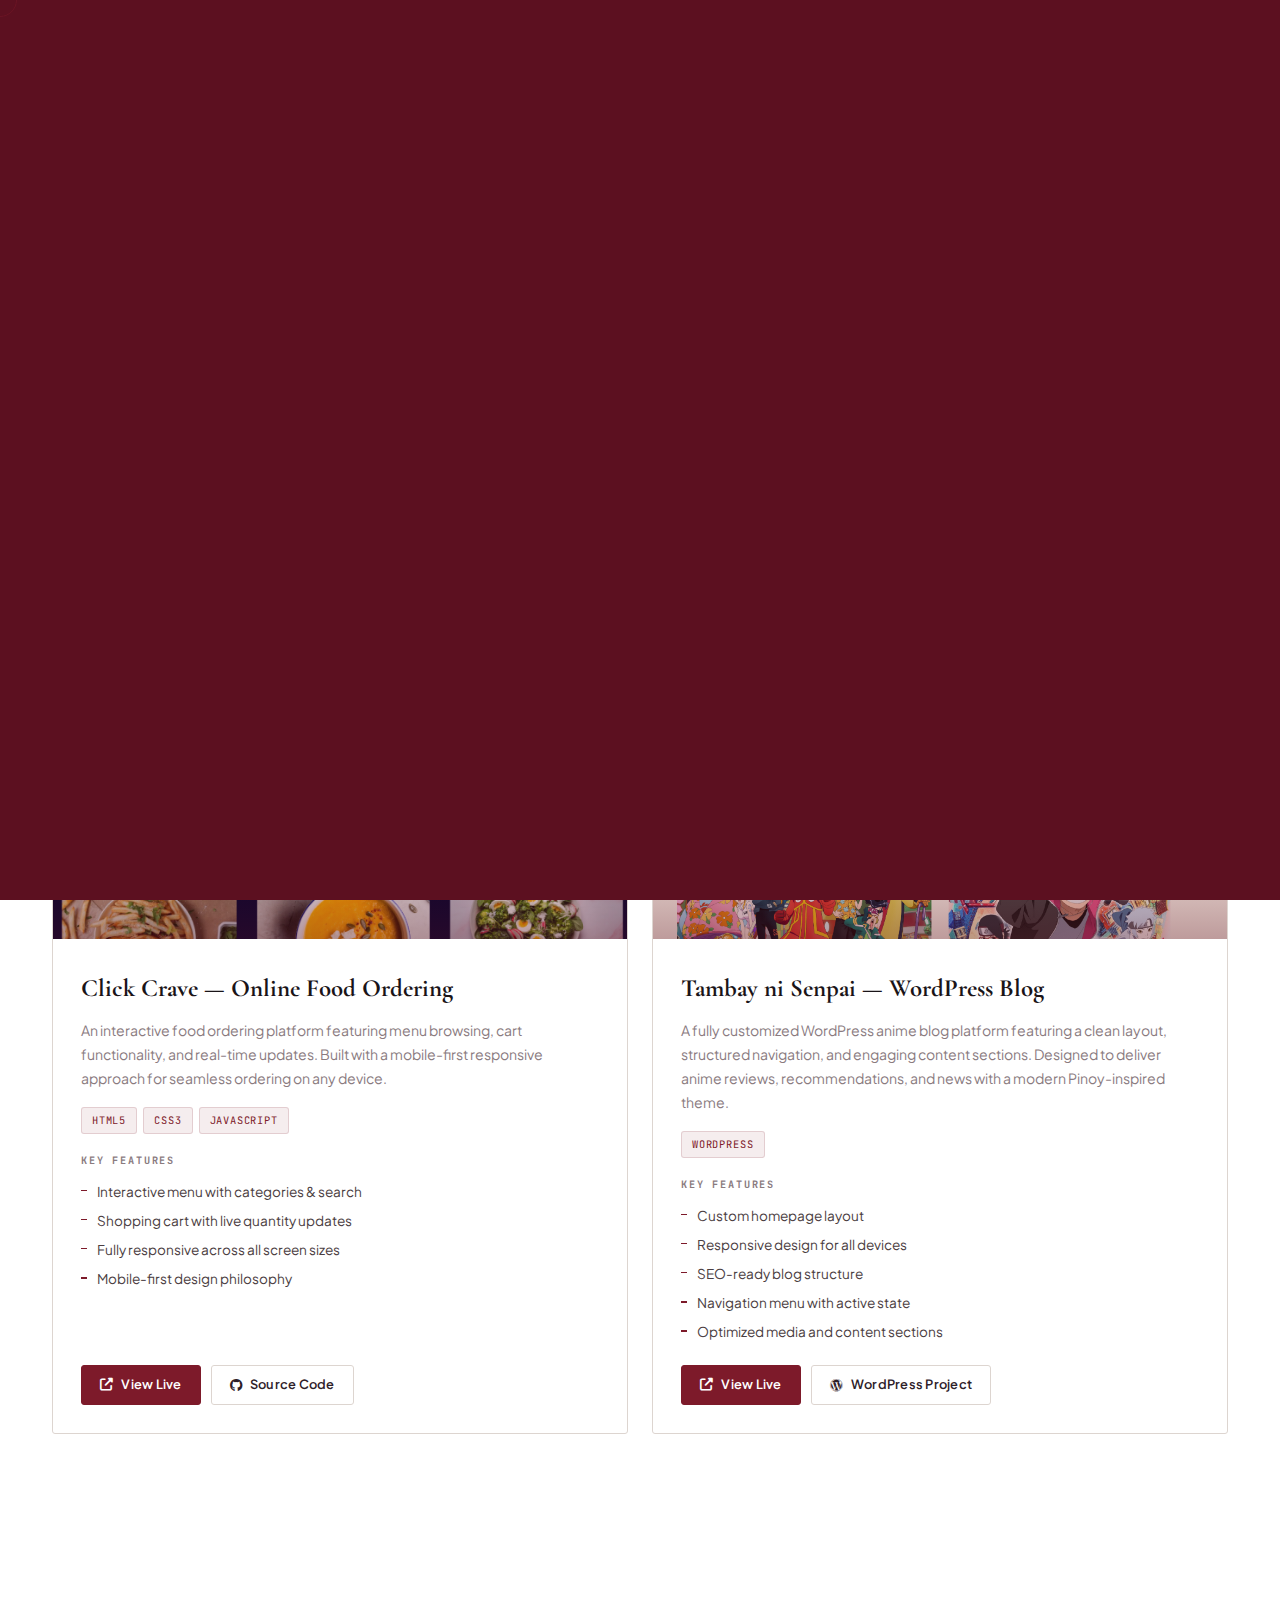
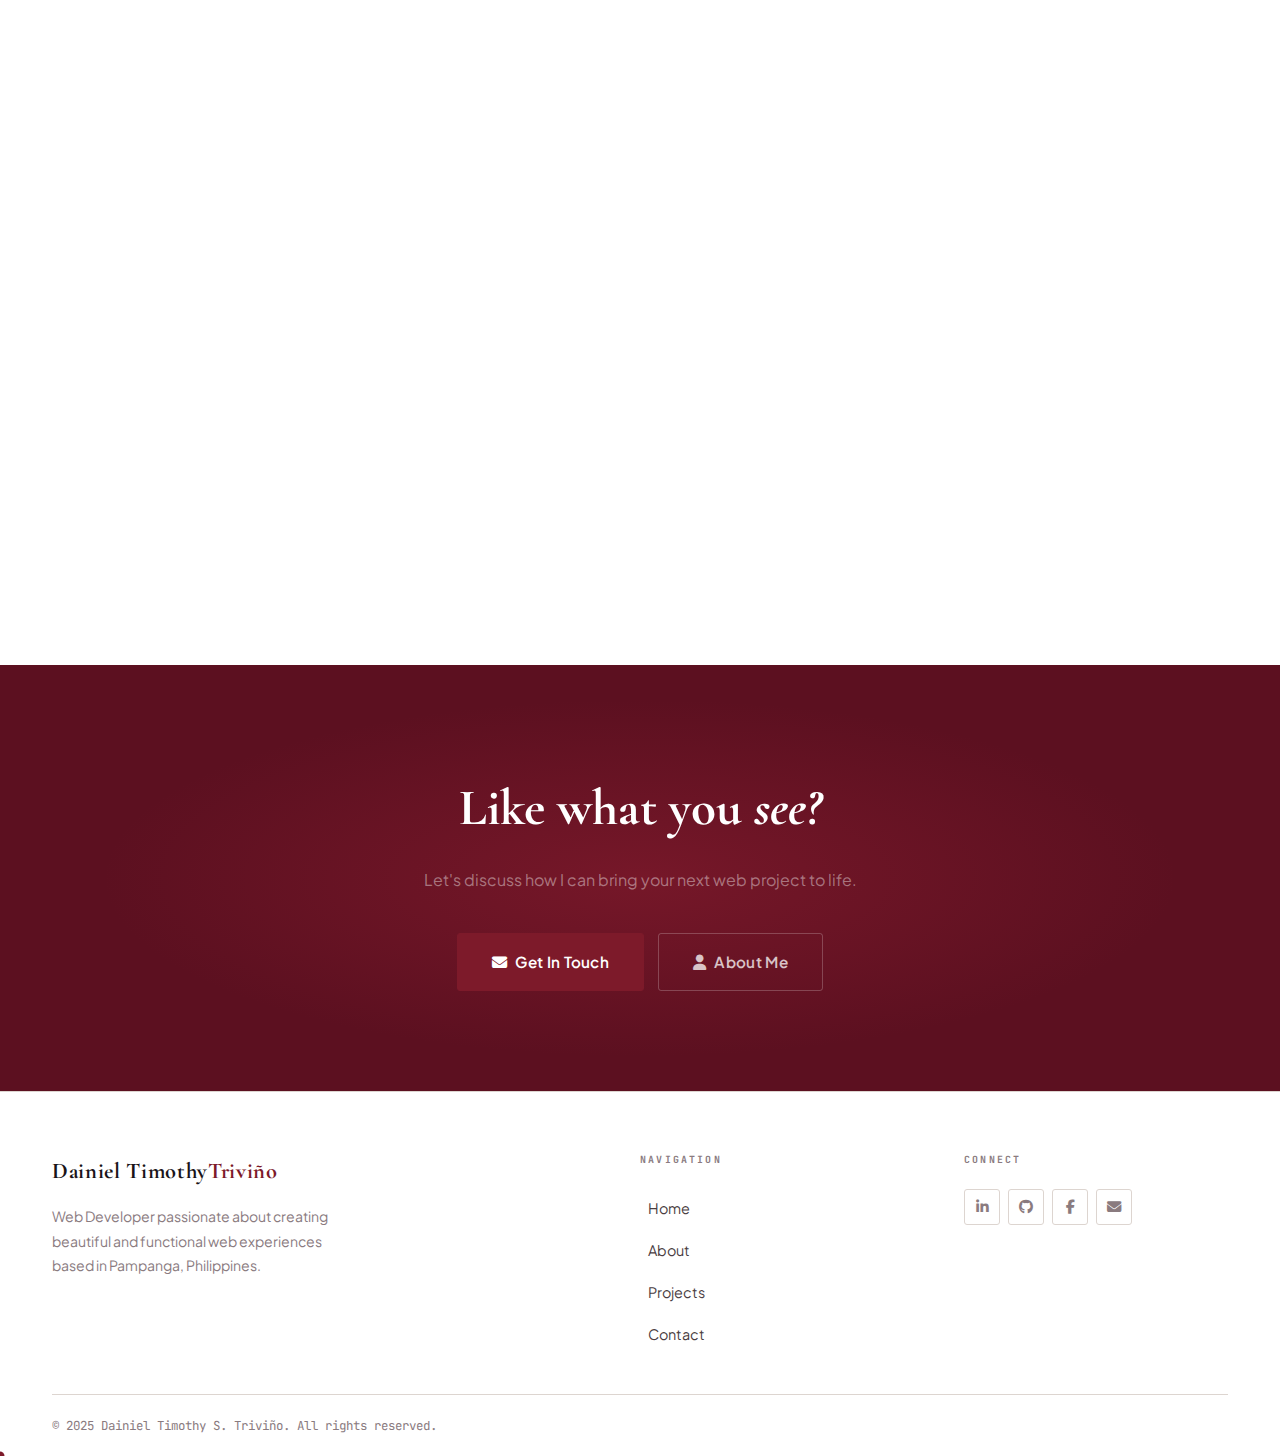
<file: projects.html>
<!DOCTYPE html>
<html lang="en">
<head>
  <meta charset="UTF-8">
  <meta name="viewport" content="width=device-width, initial-scale=1.0">
  <meta name="description" content="Web Development Projects by Dainiel Timothy S. Triviño — Portfolio of websites and UI designs.">
  <title>Projects | Dainiel Triviño</title>
  <link rel="stylesheet" href="css/style.css">
  <link rel="stylesheet" href="https://cdnjs.cloudflare.com/ajax/libs/font-awesome/6.4.0/css/all.min.css">
</head>
<body>

  <!-- LOADER -->
  <div class="loader" id="loader">
    <div class="loader-logo">DT</div>
    <div class="loader-bar"><div class="loader-bar-fill"></div></div>
  </div>

  <!-- NAVIGATION -->
  <nav class="navbar" id="navbar">
    <div class="nav-container">
      <a href="index.html" class="logo">
        <img src="images/logo.png" alt="Dainiel Triviño" class="logo-img"
             onerror="this.style.display='none'; this.nextElementSibling.style.display='block'">
        <span style="display:none">D<span>T</span></span>
      </a>
      <ul class="nav-menu" id="navMenu">
        <li><a href="index.html" class="nav-link"><span class="nav-number">01.</span> Home</a></li>
        <li><a href="about.html" class="nav-link"><span class="nav-number">02.</span> About</a></li>
        <li><a href="projects.html" class="nav-link active"><span class="nav-number">03.</span> Projects</a></li>
        <li><a href="contact.html" class="nav-link"><span class="nav-number">04.</span> Contact</a></li>
      </ul>
      <button class="menu-toggle" id="menuToggle" aria-label="Toggle menu">
        <span></span><span></span><span></span>
      </button>
    </div>
  </nav>

  <!-- PAGE HEADER -->
  <section class="page-header">
    <div class="page-header-bg"></div>
    <div class="page-header-inner">
      <span class="page-header-eyebrow">03 — My Work</span>
      <h1>Selected<br><em>Projects</em></h1>
      <p>A collection of web development projects and UI designs I've crafted with care.</p>
    </div>
  </section>

  <!-- PROJECTS -->
  <section class="section projects-section">
    <div class="container">

      <!-- Filter -->
      <div class="projects-filter reveal">
        <button class="filter-btn active" data-filter="all">All Work</button>
        <button class="filter-btn" data-filter="web">Web Dev</button>
        <button class="filter-btn" data-filter="design">UI Design</button>
        <button class="filter-btn" data-filter="wordpress">WordPress</button>
        
      </div>

      <!-- Grid -->
      <div class="projects-grid">

        <!-- Project 1 -->
        <div class="project-card reveal" data-category="web">
          <div class="project-img-wrap">
            <img src="images/crave.png" alt="Click Crave — Online Food Ordering"
                 onerror="this.style.display='none'; this.nextElementSibling.style.display='flex'">
            <div class="project-img-placeholder" style="display:none"><i class="fas fa-utensils"></i></div>
            <div class="project-img-overlay"></div>
            <span class="project-badge">Live Site</span>
            <span class="project-year-tag">2023</span>
          </div>
          <div class="project-body">
            <h3 class="project-title">Click Crave — Online Food Ordering</h3>
            <p class="project-desc">
              An interactive food ordering platform featuring menu browsing, cart functionality, 
              and real-time updates. Built with a mobile-first responsive approach for seamless 
              ordering on any device.
            </p>
            <div class="project-tech">
              <span class="tech-chip">HTML5</span>
              <span class="tech-chip">CSS3</span>
              <span class="tech-chip">JavaScript</span>
            </div>
            <div class="project-features">
              <h4>Key Features</h4>
              <ul>
                <li>Interactive menu with categories & search</li>
                <li>Shopping cart with live quantity updates</li>
                <li>Fully responsive across all screen sizes</li>
                <li>Mobile-first design philosophy</li>
              </ul>
            </div>
            <div class="project-links">
              <a href="https://trivinotmthy.github.io/Click-Crave/" class="btn btn-primary btn-sm" target="_blank">
                <i class="fas fa-external-link-alt"></i> View Live
              </a>
              <a href="#" class="btn btn-outline btn-sm">
                <i class="fab fa-github"></i> Source Code
              </a>
            </div>
          </div>
        </div>

        <!-- Project 2 -->
         <div class="project-card reveal delay-300" data-category="web,wordpress">
  <div class="project-img-wrap">
    <img src="images/tambay.png" alt="Tambay ni Senpai WordPress Website"
         onerror="this.style.display='none'; this.nextElementSibling.style.display='flex'">
    <div class="project-img-placeholder" style="display:none">
      <i class="fab fa-wordpress"></i>
    </div>
    <div class="project-img-overlay"></div>
    <span class="project-badge">Live Site</span>
    <span class="project-year-tag">2026</span>
  </div>

  <div class="project-body">
    <h3 class="project-title">Tambay ni Senpai — WordPress Blog</h3>
    <p class="project-desc">
      A fully customized WordPress anime blog platform featuring a clean layout, 
      structured navigation, and engaging content sections. Designed to deliver 
      anime reviews, recommendations, and news with a modern Pinoy-inspired theme.
    </p>

    <div class="project-tech">
      <span class="tech-chip">WordPress</span>
    </div>

    <div class="project-features">
      <h4>Key Features</h4>
      <ul>
        <li>Custom homepage layout</li>
        <li>Responsive design for all devices</li>
        <li>SEO-ready blog structure</li>
        <li>Navigation menu with active state</li>
        <li>Optimized media and content sections</li>
      </ul>
    </div>

    <div class="project-links">
      <a href="https://trivinotimothytambay.wordpress.com" class="btn btn-primary btn-sm" target="_blank">
        <i class="fas fa-external-link-alt"></i> View Live
      </a>
      <a href="#" class="btn btn-outline btn-sm">
        <i class="fab fa-wordpress"></i> WordPress Project
      </a>
    </div>
  </div>
</div>
        

        
         <!-- Project 3 -->
        <div class="project-card reveal" data-category="web">
          <div class="project-img-wrap">
            <img src="images/wonder.png" alt="WonderVault Game Collection Platform"
                 onerror="this.style.display='none'; this.nextElementSibling.style.display='flex'">
            <div class="project-img-placeholder" style="display:none"><i class="fas fa-gamepad"></i></div>
            <div class="project-img-overlay"></div>
            <span class="project-badge">Live Site</span>
            <span class="project-year-tag">2025</span>
          </div>
          <div class="project-body">
            <h3 class="project-title">WonderVault — Game Collection Platform</h3>
            <p class="project-desc">
              A dynamic web application for discovering and exploring video games. Features real-time 
              game data integration, advanced search and filtering capabilities, and a modern card-based 
              interface for browsing gaming content across multiple platforms and genres.
            </p>
            <div class="project-tech">
              <span class="tech-chip">HTML5</span>
              <span class="tech-chip">CSS3</span>
              <span class="tech-chip">JavaScript</span>
              <span class="tech-chip">API Integration</span>
            </div>
            <div class="project-features">
              <h4>Key Features</h4>
              <ul>
                <li>Real-time game database with API integration</li>
                <li>Advanced search & filtering by platform/genre</li>
                <li>Responsive card-based grid layout</li>
                <li>Dynamic content loading and rendering</li>
              </ul>
            </div>
            <div class="project-links">
              <a href="https://trivinotmthy.github.io/WonderVault/" class="btn btn-primary btn-sm" target="_blank">
                <i class="fas fa-external-link-alt"></i> View Live
              </a>
              <a href="https://github.com/TRIVINOTMTHY/WonderVault" class="btn btn-outline btn-sm" target="_blank">
                <i class="fab fa-github"></i> Source Code
              </a>
            </div>
          </div>
        </div>

      </div>
    </div>
  </section>

  



      </div>

    </div>
  </section>

  <!-- CTA -->
  <section class="section cta-section">
    <div class="container">
      <h2>Like what you <em style="font-style:italic;color:var(--crimson-bright)">see?</em></h2>
      <p>Let's discuss how I can bring your next web project to life.</p>
      <div class="cta-actions">
        <a href="contact.html" class="btn btn-primary btn-large">
          <i class="fas fa-envelope"></i> Get In Touch
        </a>
        <a href="about.html" class="btn btn-outline btn-large">
          <i class="fas fa-user"></i> About Me
        </a>
      </div>
    </div>
  </section>

  <!-- FOOTER -->
  <footer class="footer">
    <div class="container">
      <div class="footer-grid">
        <div class="footer-brand">
          <div class="footer-brand-name">Dainiel Timothy<span>Triviño</span></div>
          <p>Web Developer passionate about creating beautiful and functional web experiences based in Pampanga, Philippines.</p>
        </div>
        <div class="footer-col">
          <h4>Navigation</h4>
          <ul class="footer-links">
            <li><a href="index.html">Home</a></li>
            <li><a href="about.html">About</a></li>
            <li><a href="projects.html">Projects</a></li>
            <li><a href="contact.html">Contact</a></li>
          </ul>
        </div>
        <div class="footer-col">
          <h4>Connect</h4>
          <div class="footer-social">
            <a href="https://www.linkedin.com/in/dainiel-timothy-trivino-508b88357/" class="footer-social-icon" target="_blank"><i class="fab fa-linkedin-in"></i></a>
            <a href="https://github.com/TRIVINOTMTHY" class="footer-social-icon" target="_blank"><i class="fab fa-github"></i></a>
            <a href="https://www.facebook.com/danieltimothy.trivino/" class="footer-social-icon" target="_blank"><i class="fab fa-facebook-f"></i></a>
            <a href="mailto:trivinodainieltimothy@gmail.com" class="footer-social-icon"><i class="fas fa-envelope"></i></a>
          </div>
        </div>
      </div>
      <div class="footer-bottom">
        <p>&copy; 2025 Dainiel Timothy S. Triviño. All rights reserved.</p>
      </div>
  </footer>

  <script src="js/main.js"></script>
</body>
</html>
</file>
<file: css/style.css>
/* =====================================================
   DAINIEL TRIVIÑO PORTFOLIO
   Aesthetic: Burgundy & White — Professional, Refined
   Directly based on resume's color palette & tone
   ===================================================== */

@import url('https://fonts.googleapis.com/css2?family=Cormorant+Garamond:ital,wght@0,400;0,600;0,700;1,400&family=Plus+Jakarta+Sans:wght@300;400;500;600;700&family=JetBrains+Mono:wght@400;500&display=swap');

/* === VARIABLES === */
:root {
  --maroon:        #7D1A2A;
  --maroon-dark:   #5C1020;
  --maroon-mid:    #9A2236;
  --maroon-light:  rgba(125, 26, 42, 0.08);
  --maroon-glow:   rgba(125, 26, 42, 0.25);
  --white:         #FFFFFF;
  --off-white:     #F7F4F1;
  --cream:         #EDE8E3;
  --near-black:    #1A1418;
  --dark-text:     #2E2028;
  --body-text:     #4A3D41;
  --muted:         #8A7B7F;
  --light-border:  #DDD5D0;

  --font-display: 'Cormorant Garamond', Georgia, serif;
  --font-body:    'Plus Jakarta Sans', sans-serif;
  --font-mono:    'JetBrains Mono', monospace;

  --radius:   3px;
  --radius-md: 8px;
  --ease:     cubic-bezier(0.25, 0.46, 0.45, 0.94);
  --t:        0.28s var(--ease);
  --t-slow:   0.55s var(--ease);
}

/* === RESET === */
*, *::before, *::after { box-sizing: border-box; margin: 0; padding: 0; }
html { scroll-behavior: smooth; font-size: 16px; -webkit-font-smoothing: antialiased; }

body {
  background: var(--off-white);
  color: var(--dark-text);
  font-family: var(--font-body);
  line-height: 1.7;
  overflow-x: hidden;
  cursor: none;
}

a { color: inherit; text-decoration: none; }
img { display: block; max-width: 100%; }
ul { list-style: none; }

/* === SCROLLBAR === */
::-webkit-scrollbar { width: 3px; }
::-webkit-scrollbar-track { background: var(--cream); }
::-webkit-scrollbar-thumb { background: var(--maroon); border-radius: 2px; }
::selection { background: var(--maroon); color: var(--white); }

/* === CUSTOM CURSOR === */
.cursor {
  position: fixed;
  width: 9px; height: 9px;
  background: var(--maroon);
  border-radius: 50%;
  pointer-events: none;
  z-index: 10000;
  transform: translate(-50%, -50%);
  transition: width 0.15s, height 0.15s;
}
.cursor-follower {
  position: fixed;
  width: 34px; height: 34px;
  border: 1.5px solid var(--maroon);
  border-radius: 50%;
  pointer-events: none;
  z-index: 9999;
  transform: translate(-50%, -50%);
  opacity: 0.45;
  transition: width 0.25s, height 0.25s, opacity 0.25s;
}
body.cursor-hover .cursor { width: 13px; height: 13px; }
body.cursor-hover .cursor-follower { width: 48px; height: 48px; opacity: 0.2; }

/* === LOADER === */
.loader {
  position: fixed; inset: 0;
  z-index: 9997;
  background: var(--maroon-dark);
  display: flex; flex-direction: column;
  align-items: center; justify-content: center;
  gap: 20px;
  transition: opacity 0.7s ease, visibility 0.7s;
}
.loader.hidden { opacity: 0; visibility: hidden; pointer-events: none; }

.loader-logo {
  font-family: var(--font-display);
  font-size: 4.5rem;
  font-weight: 700;
  color: var(--white);
  letter-spacing: 0.06em;
  opacity: 0;
  animation: fadeUp 0.5s ease 0.2s forwards;
}
.loader-bar {
  width: 160px; height: 1px;
  background: rgba(255,255,255,0.2);
  opacity: 0;
  animation: fadeUp 0.5s ease 0.4s forwards;
}
.loader-bar-fill {
  height: 100%;
  background: rgba(255,255,255,0.75);
  animation: loadBar 1.3s ease 0.5s forwards;
}

@keyframes loadBar { from { width: 0; } to { width: 100%; } }
@keyframes fadeUp {
  from { opacity: 0; transform: translateY(16px); }
  to   { opacity: 1; transform: translateY(0); }
}
@keyframes fadeIn  { from { opacity: 0; } to { opacity: 1; } }
@keyframes slideRight {
  from { opacity: 0; transform: translateX(-16px); }
  to   { opacity: 1; transform: translateX(0); }
}

/* =========================================
   NAVIGATION
   ========================================= */
.navbar {
  position: fixed;
  top: 0; left: 0; right: 0;
  z-index: 500;
  padding: 0;
  transition: background var(--t), box-shadow var(--t);
}
.navbar.scrolled {
  background: rgba(247, 244, 241, 0.96);
  backdrop-filter: blur(14px);
  -webkit-backdrop-filter: blur(14px);
  box-shadow: 0 1px 0 var(--light-border), 0 4px 24px rgba(0,0,0,0.06);
}

.nav-container {
  max-width: 1320px;
  margin: 0 auto;
  padding: 0 52px;
  height: 76px;
  display: flex; align-items: center; justify-content: space-between;
}

/* Logo */
.logo {
  font-family: var(--font-display);
  font-size: 2rem;
  font-weight: 700;
  letter-spacing: 0.04em;
  color: var(--white);
  text-decoration: none;
  position: relative;
  z-index: 1001;
  transition: color var(--t);
}
.navbar.scrolled .logo { color: var(--near-black); }
.logo span { color: var(--maroon-mid); }
.logo-img { height: 38px; width: auto; }

/* Desktop nav links */
.nav-menu {
  display: flex; align-items: center; gap: 2px;
}
.nav-link {
  position: relative;
  font-family: var(--font-mono);
  font-size: 0.68rem;
  font-weight: 500;
  letter-spacing: 0.14em;
  text-transform: uppercase;
  color: rgba(255,255,255,0.65);
  text-decoration: none;
  padding: 9px 16px;
  border-radius: var(--radius);
  transition: color var(--t);
  display: flex; align-items: center; gap: 5px;
}
.navbar.scrolled .nav-link { color: var(--muted); }

.nav-number {
  font-family: var(--font-mono);
  font-size: 0.6rem;
  color: var(--maroon-mid);
  font-weight: 500;
}
.navbar.scrolled .nav-number { color: var(--maroon); }

/* Underline */
.nav-link::after {
  content: '';
  position: absolute;
  bottom: 5px; left: 16px; right: 16px;
  height: 1px;
  background: var(--maroon-mid);
  transform: scaleX(0);
  transform-origin: left;
  transition: transform var(--t);
}
.nav-link:hover, .nav-link.active { color: var(--white); }
.navbar.scrolled .nav-link:hover,
.navbar.scrolled .nav-link.active { color: var(--near-black); }
.nav-link:hover::after, .nav-link.active::after { transform: scaleX(1); }

/* Hamburger */
.menu-toggle {
  display: none;
  flex-direction: column;
  justify-content: center;
  gap: 5px;
  background: none;
  border: none;
  cursor: pointer;
  padding: 10px;
  z-index: 1002;
  position: relative;
}
.menu-toggle span {
  display: block;
  width: 24px; height: 2px;
  background: var(--white);
  border-radius: 1px;
  transition: var(--t);
  transform-origin: center;
}
.navbar.scrolled .menu-toggle span { background: var(--near-black); }
.menu-toggle.open span { background: var(--near-black) !important; }
.menu-toggle.open span:nth-child(1) { transform: translateY(7px) rotate(45deg); }
.menu-toggle.open span:nth-child(2) { opacity: 0; transform: scaleX(0); }
.menu-toggle.open span:nth-child(3) { transform: translateY(-7px) rotate(-45deg); }

/* ── MOBILE NAV PANEL ──────────────────────── */
@media (max-width: 880px) {
  .nav-container { padding: 0 24px; }
  .menu-toggle   { display: flex; }

  .nav-menu {
    position: fixed;
    top: 0; right: 0;
    width: min(86vw, 340px);
    height: 100dvh;
    background: var(--white);
    flex-direction: column;
    justify-content: center;
    align-items: flex-start;
    padding: 80px 40px 60px;
    gap: 0;
    transform: translateX(100%);
    transition: transform var(--t-slow);
    z-index: 1000;
    box-shadow: -8px 0 48px rgba(0,0,0,0.15);
    border-left: 3px solid var(--maroon);
  }
  .nav-menu.open { transform: translateX(0); }

  /* "MENU" label */
  .nav-menu::after {
    content: 'Navigation';
    position: absolute;
    top: 30px; left: 40px;
    font-family: var(--font-mono);
    font-size: 0.6rem;
    letter-spacing: 0.28em;
    text-transform: uppercase;
    color: var(--muted);
  }

  .nav-menu li {
    width: 100%;
    border-bottom: 1px solid var(--light-border);
  }
  .nav-menu li:first-child { border-top: 1px solid var(--light-border); }

  .nav-link {
    font-family: var(--font-display);
    font-size: 1.8rem;
    font-weight: 600;
    letter-spacing: 0.01em;
    text-transform: none;
    color: var(--dark-text) !important;
    padding: 13px 0;
    display: flex; align-items: center; gap: 14px;
    width: 100%;
    border-radius: 0;
    transition: color var(--t), padding-left var(--t);
  }
  .nav-link::after { display: none; }
  .nav-link:hover,
  .nav-link.active {
    color: var(--maroon) !important;
    padding-left: 10px;
  }

  .nav-number {
    font-family: var(--font-mono);
    font-size: 0.62rem;
    color: var(--muted);
    min-width: 22px;
    transition: color var(--t);
  }
  .nav-link.active .nav-number,
  .nav-link:hover  .nav-number { color: var(--maroon); }
}

/* =========================================
   LAYOUT
   ========================================= */
.container {
  max-width: 1320px;
  margin: 0 auto;
  padding: 0 52px;
}
.section { padding: 100px 0; }

.section-tag {
  display: inline-flex; align-items: center; gap: 10px;
  font-family: var(--font-mono);
  font-size: 0.67rem; font-weight: 500;
  letter-spacing: 0.22em; text-transform: uppercase;
  color: var(--maroon);
  margin-bottom: 14px;
}
.section-tag::before {
  content: ''; width: 18px; height: 1.5px;
  background: var(--maroon);
}
.section-title {
  font-family: var(--font-display);
  font-size: clamp(2.6rem, 4vw, 4rem);
  font-weight: 700; letter-spacing: 0.01em;
  color: var(--near-black); line-height: 1.05;
  margin-bottom: 12px;
}
.section-title em { font-style: italic; color: var(--maroon); }
.section-subtitle {
  font-size: 1rem; color: var(--muted);
  max-width: 500px; line-height: 1.75;
}
.section-header { margin-bottom: 56px; }
.section-header.center { text-align: center; }
.section-header.center .section-tag { justify-content: center; }
.section-header.center .section-tag::before { display: none; }
.section-header.center .section-subtitle { margin: 0 auto; }

/* =========================================
   BUTTONS
   ========================================= */
.btn {
  display: inline-flex; align-items: center; gap: 8px;
  font-family: var(--font-body);
  font-size: 0.875rem; font-weight: 600; letter-spacing: 0.02em;
  text-decoration: none;
  padding: 12px 26px;
  border: 1.5px solid transparent;
  border-radius: var(--radius);
  cursor: pointer;
  transition: var(--t);
  white-space: nowrap;
}
.btn-primary {
  background: var(--maroon); color: var(--white); border-color: var(--maroon);
}
.btn-primary:hover {
  background: var(--maroon-dark); border-color: var(--maroon-dark);
  transform: translateY(-2px);
  box-shadow: 0 8px 28px rgba(125,26,42,0.35);
}
.btn-outline {
  background: transparent; color: var(--dark-text); border-color: var(--light-border);
}
.btn-outline:hover {
  background: var(--near-black); color: var(--white); border-color: var(--near-black);
  transform: translateY(-2px);
}
.btn-large { padding: 15px 34px; font-size: 0.95rem; }
.btn-sm    { padding: 8px 18px;  font-size: 0.8rem;  }

/* =========================================
   PAGE HEADER (inner pages)
   ========================================= */
.page-header {
  background: var(--maroon-dark);
  padding: 160px 52px 88px;
  position: relative; overflow: hidden;
}
.page-header-bg {
  position: absolute; inset: 0;
  background-image:
    linear-gradient(rgba(255,255,255,0.03) 1px, transparent 1px),
    linear-gradient(90deg, rgba(255,255,255,0.03) 1px, transparent 1px);
  background-size: 56px 56px;
  pointer-events: none;
}
.page-header::after {
  content: '';
  position: absolute; bottom: -80px; right: -80px;
  width: 480px; height: 480px;
  background: radial-gradient(circle, rgba(157,34,54,0.45) 0%, transparent 65%);
  pointer-events: none;
}
.page-header-inner {
  max-width: 1320px; margin: 0 auto;
  position: relative; z-index: 1;
}
.page-header-eyebrow {
  display: inline-block;
  font-family: var(--font-mono);
  font-size: 0.68rem; letter-spacing: 0.22em; text-transform: uppercase;
  color: rgba(255,255,255,0.4);
  margin-bottom: 20px;
}
.page-header h1 {
  font-family: var(--font-display);
  font-size: clamp(3rem, 6vw, 6.5rem);
  font-weight: 700; letter-spacing: 0.01em;
  color: var(--white); line-height: 0.95;
  margin-bottom: 24px;
}
.page-header h1 em { font-style: italic; color: rgba(255,255,255,0.5); }
.page-header p { font-size: 1rem; color: rgba(255,255,255,0.45); max-width: 420px; }

/* =========================================
   HERO
   ========================================= */
.hero {
  min-height: 100vh;
  display: flex; align-items: center;
  background: var(--maroon-dark);
  padding: 120px 52px 80px;
  position: relative; overflow: hidden;
}
.hero-bg { position: absolute; inset: 0; z-index: 0; }

.hero-grid-lines {
  position: absolute; inset: 0;
  background-image:
    linear-gradient(rgba(255,255,255,0.025) 1px, transparent 1px),
    linear-gradient(90deg, rgba(255,255,255,0.025) 1px, transparent 1px);
  background-size: 60px 60px;
  mask-image: radial-gradient(ellipse 90% 90% at 60% 50%, black 30%, transparent 100%);
}

.hero-orb {
  position: absolute; border-radius: 50%;
  filter: blur(90px);
  animation: orbFloat 9s ease-in-out infinite;
  pointer-events: none;
}
.hero-orb-1 {
  width: 560px; height: 560px;
  background: radial-gradient(circle, rgba(157,34,54,0.55), transparent 70%);
  top: -120px; right: 0; opacity: 0.7;
}
.hero-orb-2 {
  width: 360px; height: 360px;
  background: radial-gradient(circle, rgba(255,255,255,0.04), transparent 70%);
  bottom: -60px; left: -40px; animation-delay: 4.5s;
}
@keyframes orbFloat {
  0%, 100% { transform: translate(0, 0); }
  50%       { transform: translate(18px, -25px); }
}

.hero-content {
  max-width: 1320px; width: 100%; margin: 0 auto;
  display: grid; grid-template-columns: 1fr 400px;
  align-items: center; gap: 80px;
  position: relative; z-index: 1;
}

.hero-eyebrow {
  display: flex; align-items: center; gap: 12px;
  margin-bottom: 24px;
  opacity: 0; animation: fadeUp 0.6s ease 0.9s forwards;
}
.hero-eyebrow-line { width: 32px; height: 1px; background: rgba(255,255,255,0.3); }
.hero-eyebrow span {
  font-family: var(--font-mono);
  font-size: 0.68rem; letter-spacing: 0.2em; text-transform: uppercase;
  color: rgba(255,255,255,0.4);
}

.hero-title {
  font-family: var(--font-display);
  font-size: clamp(4rem, 7vw, 7.5rem);
  font-weight: 700; letter-spacing: 0.01em; line-height: 0.95;
  color: var(--white); margin-bottom: 28px;
  opacity: 0; animation: fadeUp 0.6s ease 1.05s forwards;
}
.hero-title em { font-style: italic; color: rgba(255,255,255,0.42); }

.hero-desc {
  font-size: 1rem; color: rgba(255,255,255,0.5);
  max-width: 440px; line-height: 1.82; margin-bottom: 40px;
  opacity: 0; animation: fadeUp 0.6s ease 1.15s forwards;
}
.hero-desc strong { color: var(--white); font-weight: 600; }

.hero-actions {
  display: flex; gap: 12px; flex-wrap: wrap;
  opacity: 0; animation: fadeUp 0.6s ease 1.25s forwards;
}
.hero-actions .btn-outline {
  color: rgba(255,255,255,0.75);
  border-color: rgba(255,255,255,0.22);
}
.hero-actions .btn-outline:hover {
  background: rgba(255,255,255,0.1);
  color: var(--white); border-color: rgba(255,255,255,0.5);
  transform: translateY(-2px);
}

.hero-visual {
  display: flex; align-items: center; justify-content: center;
  opacity: 0; animation: fadeUp 0.7s ease 1.1s forwards;
}
.hero-image-frame { position: relative; width: 100%; }
.hero-image {
  width: 100%; height: 520px;
  object-fit: cover; object-position: top center;
  display: block;
  border: 2.5px solid rgba(255,255,255,0.1);
  border-radius: var(--radius);
  filter: grayscale(15%);
  transition: filter var(--t-slow);
}
.hero-image:hover { filter: grayscale(0%); }
.hero-image-placeholder {
  width: 100%; height: 520px;
  background: rgba(255,255,255,0.05);
  border: 2px dashed rgba(255,255,255,0.15);
  display: flex; flex-direction: column;
  align-items: center; justify-content: center;
  gap: 10px; color: rgba(255,255,255,0.28); font-size: 3rem;
  border-radius: var(--radius);
}
.hero-image-placeholder span { font-size: 0.78rem; font-family: var(--font-mono); }

/* Stats card — Frosted Glass */
.hero-stats {
  position: absolute; bottom: 28px; right: -28px;
  background: rgba(255, 255, 255, 0.18);
  backdrop-filter: blur(12px);
  -webkit-backdrop-filter: blur(12px);
  border: 1px solid rgba(255, 255, 255, 0.25);
  padding: 22px 24px;
  display: flex; flex-direction: column; gap: 16px;
  box-shadow: 0 12px 44px rgba(0,0,0,0.25);
  border-radius: var(--radius);
  min-width: 110px;
}
.stat-item { text-align: center; }
.stat-number {
  font-family: var(--font-display);
  font-size: 2rem; font-weight: 700;
  color: var(--white); line-height: 1; display: block;
}
.stat-label {
  font-family: var(--font-mono);
  font-size: 0.54rem; letter-spacing: 0.13em;
  text-transform: uppercase; color: rgba(255, 255, 255, 0.6);
  display: block; margin-top: 3px;
}

.scroll-indicator {
  position: absolute; bottom: 40px; left: 50%;
  transform: translateX(-50%);
  display: flex; flex-direction: column; align-items: center; gap: 8px; z-index: 1;
}
.scroll-indicator span {
  font-family: var(--font-mono); font-size: 0.62rem;
  letter-spacing: 0.2em; text-transform: uppercase;
  color: rgba(255,255,255,0.28);
}
.scroll-line {
  width: 1px; height: 56px;
  background: rgba(255,255,255,0.1);
  position: relative; overflow: hidden;
}
.scroll-line::after {
  content: ''; position: absolute; top: -100%; left: 0;
  width: 100%; height: 100%;
  background: rgba(255,255,255,0.45);
  animation: scrollLine 1.8s ease infinite;
}
@keyframes scrollLine { 0% { top: -100%; } 100% { top: 100%; } }

/* =========================================
   HIGHLIGHTS
   ========================================= */
.highlights-section { background: var(--off-white); }
.highlights-grid {
  display: grid; grid-template-columns: repeat(3, 1fr); gap: 20px;
}
.highlight-card {
  background: var(--white);
  border: 1px solid var(--light-border);
  padding: 44px 36px;
  position: relative; border-radius: var(--radius);
  transition: transform var(--t), box-shadow var(--t), border-color var(--t);
  cursor: default; overflow: hidden;
}
.highlight-card::before {
  content: ''; position: absolute;
  top: 0; left: 0; width: 3px; height: 0;
  background: var(--maroon);
  transition: height var(--t-slow);
}
.highlight-card:hover::before { height: 100%; }
.highlight-card:hover {
  transform: translateY(-6px);
  box-shadow: 0 20px 48px rgba(125,26,42,0.11);
  border-color: rgba(125,26,42,0.2);
}
.highlight-number {
  font-family: var(--font-display); font-size: 4.5rem; font-weight: 700;
  color: var(--cream); line-height: 1; margin-bottom: 20px;
  transition: color var(--t);
}
.highlight-card:hover .highlight-number { color: rgba(125,26,42,0.1); }
.highlight-icon { font-size: 1.5rem; color: var(--maroon); margin-bottom: 14px; }
.highlight-card h3 {
  font-family: var(--font-display); font-size: 1.35rem; font-weight: 700;
  color: var(--near-black); margin-bottom: 10px;
}
.highlight-card p { font-size: 0.9rem; color: var(--muted); line-height: 1.75; }

/* =========================================
   ABOUT PAGE
   ========================================= */
.about-intro-grid {
  display: grid; grid-template-columns: 340px 1fr;
  gap: 80px; align-items: start;
}
.about-profile-card {
  background: var(--maroon-dark); color: var(--white);
  position: sticky; top: 96px;
  border-radius: var(--radius); overflow: hidden;
}
.about-profile-img-wrapper {
  position: relative; height: 300px;
  background: rgba(255,255,255,0.05); overflow: hidden;
}
.about-profile-img-wrapper img {
  width: 100%; height: 100%;
  object-fit: cover; object-position: top; display: block;
  transition: transform var(--t-slow);
}
.about-profile-img-wrapper:hover img { transform: scale(1.04); }
.profile-placeholder {
  width: 100%; height: 100%;
  display: flex; flex-direction: column; align-items: center; justify-content: center;
  gap: 8px; color: rgba(255,255,255,0.22); font-size: 3rem;
}
.profile-placeholder span { font-size: 0.8rem; font-family: var(--font-mono); }

.about-profile-info { padding: 28px; }
.about-profile-name {
  font-family: var(--font-display); font-size: 1.4rem; font-weight: 700;
  letter-spacing: 0.03em; color: var(--white); margin-bottom: 4px;
}
.about-profile-role {
  font-family: var(--font-mono); font-size: 0.65rem;
  letter-spacing: 0.2em; text-transform: uppercase;
  color: rgba(255,255,255,0.38); margin-bottom: 22px;
}
.about-profile-meta { display: flex; flex-direction: column; gap: 11px; }
.about-profile-meta-item {
  display: flex; align-items: center; gap: 10px;
  font-size: 0.85rem; color: rgba(255,255,255,0.58);
}
.about-profile-meta-item i { color: rgba(255,255,255,0.3); font-size: 0.82rem; width: 14px; text-align: center; }
.about-profile-meta-item a { color: inherit; transition: color var(--t); }
.about-profile-meta-item a:hover { color: var(--white); }

.about-profile-divider { height: 1px; background: rgba(255,255,255,0.1); margin: 22px 0; }

.about-social-row { display: flex; flex-wrap: wrap; gap: 8px; }
.about-social-btn {
  display: inline-flex; align-items: center; gap: 6px;
  font-family: var(--font-mono); font-size: 0.64rem; letter-spacing: 0.08em;
  color: rgba(255,255,255,0.52);
  padding: 7px 12px;
  border: 1px solid rgba(255,255,255,0.14);
  border-radius: var(--radius); text-decoration: none;
  transition: var(--t);
}
.about-social-btn:hover {
  background: rgba(255,255,255,0.09);
  border-color: rgba(255,255,255,0.32); color: var(--white);
}

/* About content */
.about-content-main h2 {
  font-family: var(--font-display); font-size: 1.9rem; font-weight: 700;
  color: var(--near-black); margin-bottom: 20px;
  padding-bottom: 12px; border-bottom: 1px solid var(--light-border);
  position: relative;
}
.about-content-main h2::after {
  content: ''; position: absolute; bottom: -1px; left: 0;
  width: 48px; height: 2px; background: var(--maroon);
}
.about-content-main p {
  font-size: 0.95rem; color: var(--body-text); line-height: 1.82; margin-bottom: 20px;
}
.about-content-main strong { color: var(--near-black); font-weight: 700; }

.about-highlight-quote {
  background: var(--maroon-dark); color: var(--white);
  padding: 26px 30px; margin: 28px 0;
  border-left: 3px solid rgba(255,255,255,0.25);
  border-radius: var(--radius);
}
.about-highlight-quote p {
  font-family: var(--font-display); font-size: 1.2rem; font-style: italic;
  line-height: 1.5; color: var(--white); margin: 0;
}

/* Education */
.edu-section { background: var(--cream); }
.edu-timeline { position: relative; padding-left: 28px; }
.edu-timeline::before {
  content: ''; position: absolute; left: 0; top: 0;
  width: 1.5px; height: 100%; background: var(--light-border);
}
.edu-item { position: relative; }
.edu-dot {
  position: absolute; left: -34px; top: 8px;
  width: 13px; height: 13px;
  background: var(--maroon); border: 2.5px solid var(--cream);
  box-shadow: 0 0 0 2px var(--maroon); border-radius: 50%;
}
.edu-date {
  font-family: var(--font-mono); font-size: 0.68rem; letter-spacing: 0.12em;
  color: var(--maroon); display: block; margin-bottom: 8px;
}
.edu-item h3 {
  font-family: var(--font-display); font-size: 1.5rem; font-weight: 700;
  color: var(--near-black); margin-bottom: 6px;
}
.edu-institution { font-size: 0.87rem; color: var(--muted); margin-bottom: 12px; }
.edu-description { font-size: 0.9rem; color: var(--body-text); line-height: 1.75; }

/* Skills */
.skills-grid { display: grid; grid-template-columns: repeat(3, 1fr); gap: 20px; }
.skill-card {
  background: var(--white); border: 1px solid var(--light-border);
  padding: 32px; border-radius: var(--radius);
  transition: box-shadow var(--t);
}
.skill-card:hover { box-shadow: 0 8px 32px rgba(125,26,42,0.08); }
.skill-card-header { display: flex; align-items: center; gap: 12px; margin-bottom: 26px; }
.skill-card-icon {
  width: 40px; height: 40px;
  background: var(--maroon-light); color: var(--maroon);
  display: flex; align-items: center; justify-content: center;
  font-size: 1rem; border-radius: var(--radius);
}
.skill-card h3 {
  font-family: var(--font-display); font-size: 1.1rem; font-weight: 700;
  color: var(--near-black);
}
.skill-items { display: flex; flex-direction: column; gap: 15px; }
.skill-info { display: flex; justify-content: space-between; align-items: center; margin-bottom: 6px; }
.skill-name { font-size: 0.85rem; font-weight: 600; color: var(--dark-text); }
.skill-pct  { font-family: var(--font-mono); font-size: 0.7rem; color: var(--maroon); }
.skill-track { height: 2.5px; background: var(--cream); border-radius: 2px; }
.skill-fill  { height: 100%; background: var(--maroon); width: 0; transition: width 1.3s var(--ease); border-radius: 2px; }

.lang-pills { display: flex; flex-direction: column; gap: 10px; }
.lang-pill {
  display: flex; align-items: center; justify-content: space-between;
  padding: 10px 14px;
  background: var(--off-white); border-radius: var(--radius);
  border: 1px solid var(--light-border);
}
.lang-pill-name  { font-size: 0.88rem; font-weight: 600; color: var(--dark-text); }
.lang-pill-level { font-family: var(--font-mono); font-size: 0.66rem; letter-spacing: 0.1em; text-transform: uppercase; color: var(--maroon); }

/* =========================================
   PROJECTS
   ========================================= */
.projects-section { background: var(--white); }
.projects-filter { display: flex; flex-wrap: wrap; gap: 8px; margin-bottom: 48px; }
.filter-btn {
  font-family: var(--font-mono); font-size: 0.68rem; font-weight: 500;
  letter-spacing: 0.12em; text-transform: uppercase;
  color: var(--muted); background: none;
  border: 1px solid var(--light-border); padding: 8px 18px;
  cursor: pointer; transition: var(--t); border-radius: var(--radius);
}
.filter-btn:hover { border-color: var(--maroon); color: var(--maroon); }
.filter-btn.active { background: var(--maroon); border-color: var(--maroon); color: var(--white); }

.projects-grid { display: grid; grid-template-columns: repeat(2, 1fr); gap: 24px; }
.project-card {
  display: flex; flex-direction: column;
  background: var(--white); border: 1px solid var(--light-border);
  border-radius: var(--radius); overflow: hidden;
  transition: transform var(--t), box-shadow var(--t);
}
.project-card:hover {
  transform: translateY(-6px);
  box-shadow: 0 20px 52px rgba(125,26,42,0.12);
}
.project-img-wrap {
  position: relative; height: 240px; overflow: hidden; background: var(--cream);
}
.project-img-wrap img {
  width: 100%; height: 100%; object-fit: cover; transition: transform var(--t-slow);
}
.project-card:hover .project-img-wrap img { transform: scale(1.05); }
.project-img-placeholder {
  width: 100%; height: 100%;
  display: flex; flex-direction: column; align-items: center; justify-content: center;
  gap: 8px; color: var(--muted); font-size: 2.5rem;
}
.project-img-overlay {
  position: absolute; inset: 0;
  background: linear-gradient(to top, rgba(92,16,32,0.4) 0%, transparent 55%);
  pointer-events: none;
}
.project-badge {
  position: absolute; top: 16px; left: 16px;
  background: var(--maroon); color: var(--white);
  font-family: var(--font-mono); font-size: 0.62rem;
  letter-spacing: 0.12em; text-transform: uppercase;
  padding: 5px 10px; border-radius: var(--radius);
}
.project-year-tag {
  position: absolute; top: 16px; right: 16px;
  background: rgba(0,0,0,0.42); color: var(--white);
  font-family: var(--font-mono); font-size: 0.62rem;
  letter-spacing: 0.1em; padding: 5px 10px; border-radius: var(--radius);
}
.project-body { padding: 28px; flex: 1; display: flex; flex-direction: column; }
.project-title {
  font-family: var(--font-display); font-size: 1.55rem; font-weight: 700;
  color: var(--near-black); margin-bottom: 10px; transition: color var(--t);
}
.project-card:hover .project-title { color: var(--maroon); }
.project-desc { font-size: 0.88rem; color: var(--muted); line-height: 1.7; margin-bottom: 16px; }
.project-tech { display: flex; flex-wrap: wrap; gap: 6px; margin-bottom: 18px; }
.tech-chip {
  font-family: var(--font-mono); font-size: 0.65rem;
  letter-spacing: 0.08em; text-transform: uppercase;
  color: var(--maroon); background: var(--maroon-light);
  border: 1px solid rgba(125,26,42,0.15);
  padding: 4px 10px; border-radius: var(--radius);
}
.project-features { flex: 1; margin-bottom: 22px; }
.project-features h4 {
  font-family: var(--font-mono); font-size: 0.64rem;
  letter-spacing: 0.18em; text-transform: uppercase;
  color: var(--muted); margin-bottom: 10px;
}
.project-features ul { display: flex; flex-direction: column; gap: 6px; }
.project-features li {
  font-size: 0.85rem; color: var(--body-text);
  padding-left: 16px; position: relative;
}
.project-features li::before {
  content: ''; position: absolute; left: 0; top: 10px;
  width: 6px; height: 1.5px; background: var(--maroon);
}
.project-links { display: flex; gap: 10px; margin-top: auto; flex-wrap: wrap; }

/* =========================================
   CONTACT
   ========================================= */
.contact-grid {
  display: grid; grid-template-columns: 360px 1fr;
  gap: 60px; align-items: start;
}
.contact-info-card {
  background: var(--maroon-dark); color: var(--white);
  padding: 40px; position: sticky; top: 96px;
  border-radius: var(--radius);
}
.contact-info-card h2 {
  font-family: var(--font-display); font-size: 1.9rem; font-weight: 700; margin-bottom: 14px;
}
.contact-info-card > p {
  font-size: 0.9rem; color: rgba(255,255,255,0.45); line-height: 1.75; margin-bottom: 32px;
}
.contact-methods { display: flex; flex-direction: column; gap: 20px; margin-bottom: 32px; }
.contact-method { display: flex; align-items: flex-start; gap: 14px; }
.contact-method-icon {
  width: 40px; height: 40px;
  background: rgba(255,255,255,0.08); color: rgba(255,255,255,0.7);
  display: flex; align-items: center; justify-content: center;
  font-size: 0.9rem; flex-shrink: 0; border-radius: var(--radius);
}
.contact-method-label {
  font-family: var(--font-mono); font-size: 0.62rem;
  letter-spacing: 0.18em; text-transform: uppercase;
  color: rgba(255,255,255,0.32); display: block; margin-bottom: 4px;
}
.contact-method-value { font-size: 0.88rem; color: rgba(255,255,255,0.72); }
.contact-method-value a { color: inherit; transition: color var(--t); }
.contact-method-value a:hover { color: var(--white); }

.social-row { display: flex; flex-wrap: wrap; gap: 8px; margin-bottom: 28px; }
.social-pill {
  display: inline-flex; align-items: center; gap: 6px;
  font-family: var(--font-mono); font-size: 0.64rem; letter-spacing: 0.08em;
  color: rgba(255,255,255,0.52);
  padding: 7px 12px; border: 1px solid rgba(255,255,255,0.14);
  border-radius: var(--radius); transition: var(--t);
}
.social-pill:hover {
  background: rgba(255,255,255,0.09); border-color: rgba(255,255,255,0.32); color: var(--white);
}
.resume-cta-box {
  background: rgba(255,255,255,0.05);
  border-radius: var(--radius);
  padding: 22px; border: 1px solid rgba(255,255,255,0.1);
}
.resume-cta-box h3 { font-family: var(--font-display); font-size: 1.1rem; font-weight: 700; margin-bottom: 8px; }
.resume-cta-box p  { font-size: 0.82rem; color: rgba(255,255,255,0.42); margin-bottom: 14px; }

.contact-form-wrapper h2 {
  font-family: var(--font-display); font-size: 1.9rem; font-weight: 700;
  color: var(--near-black); margin-bottom: 8px;
}
.contact-form-wrapper > p { font-size: 0.9rem; color: var(--muted); margin-bottom: 32px; }
.contact-form { display: flex; flex-direction: column; gap: 20px; }
.form-row { display: grid; grid-template-columns: 1fr 1fr; gap: 16px; }
.form-group { display: flex; flex-direction: column; gap: 8px; }
.form-group label {
  font-family: var(--font-mono); font-size: 0.68rem;
  letter-spacing: 0.14em; text-transform: uppercase;
  color: var(--dark-text); font-weight: 500;
  display: flex; align-items: center; gap: 6px;
}
.form-group label i { color: var(--maroon); font-size: 0.72rem; }
.form-group input,
.form-group textarea {
  width: 100%; padding: 13px 16px;
  background: var(--off-white);
  border: 1.5px solid var(--light-border);
  color: var(--near-black);
  font-family: var(--font-body); font-size: 0.9rem;
  border-radius: var(--radius); resize: vertical;
  transition: border-color var(--t), box-shadow var(--t); outline: none;
}
.form-group input::placeholder,
.form-group textarea::placeholder { color: var(--muted); font-size: 0.88rem; }
.form-group input:focus,
.form-group textarea:focus {
  border-color: var(--maroon); background: var(--white);
  box-shadow: 0 0 0 3px rgba(125,26,42,0.08);
}
.form-group input.error,
.form-group textarea.error { border-color: #a93226; }
.form-error-msg { font-family: var(--font-mono); font-size: 0.7rem; color: #a93226; }
.form-message {
  padding: 14px 18px; border-radius: var(--radius);
  font-size: 0.88rem; font-weight: 500; display: none; margin-top: 8px;
}
.form-message.success {
  background: rgba(39,174,96,0.08); border: 1px solid rgba(39,174,96,0.28);
  color: #1a7a45; display: block;
}
.form-message.error {
  background: rgba(125,26,42,0.06); border: 1px solid rgba(125,26,42,0.22);
  color: var(--maroon); display: block;
}

.map-section { background: var(--cream); }
.map-box {
  border: 1px solid var(--light-border); border-radius: var(--radius-md);
  overflow: hidden; height: 300px;
  display: flex; align-items: center; justify-content: center;
  background: var(--white); position: relative;
}
.map-box-grid {
  position: absolute; inset: 0;
  background-image:
    linear-gradient(rgba(125,26,42,0.03) 1px, transparent 1px),
    linear-gradient(90deg, rgba(125,26,42,0.03) 1px, transparent 1px);
  background-size: 40px 40px;
}
.map-box-content {
  position: relative; z-index: 1; text-align: center;
  display: flex; flex-direction: column; align-items: center; gap: 10px;
}
.map-box-content i { font-size: 2.5rem; color: var(--maroon); }
.map-box-content h3 { font-family: var(--font-display); font-size: 1.4rem; font-weight: 700; color: var(--near-black); }
.map-box-content p  { font-size: 0.88rem; color: var(--muted); font-family: var(--font-mono); }

/* =========================================
   CTA
   ========================================= */
.cta-section {
  background: var(--maroon-dark); text-align: center;
  position: relative; overflow: hidden;
}
.cta-section::before {
  content: ''; position: absolute; inset: 0;
  background: radial-gradient(ellipse 60% 60% at 50% 50%, rgba(157,34,54,0.4) 0%, transparent 70%);
  pointer-events: none;
}
.cta-section h2 {
  font-family: var(--font-display);
  font-size: clamp(2.4rem, 4vw, 4rem); font-weight: 700;
  color: var(--white); margin-bottom: 14px; position: relative;
}
.cta-section p { font-size: 1rem; color: rgba(255,255,255,0.42); margin-bottom: 40px; position: relative; }
.cta-actions { display: flex; justify-content: center; gap: 14px; flex-wrap: wrap; position: relative; }
.cta-section .btn-outline {
  color: rgba(255,255,255,0.75); border-color: rgba(255,255,255,0.22);
}
.cta-section .btn-outline:hover {
  background: rgba(255,255,255,0.1); color: var(--white);
  border-color: rgba(255,255,255,0.5); transform: translateY(-2px);
}

/* =========================================
   FOOTER
   ========================================= */
.footer { background: var(--white); padding: 60px 0 0; border-top: 1px solid var(--light-border); }
.footer-grid {
  display: grid; grid-template-columns: 2fr 1fr 1fr;
  gap: 60px; padding-bottom: 48px;
}
.footer-brand-name {
  font-family: var(--font-display); font-size: 1.4rem; font-weight: 700;
  color: var(--near-black); margin-bottom: 14px; letter-spacing: 0.03em;
}
.footer-brand-name span { color: var(--maroon); }
.footer-brand p { font-size: 0.88rem; color: var(--muted); line-height: 1.75; max-width: 280px; }
.footer-col h4 {
  font-family: var(--font-mono); font-size: 0.62rem;
  letter-spacing: 0.22em; text-transform: uppercase;
  color: var(--muted); margin-bottom: 20px;
}
.footer-links { display: flex; flex-direction: column; gap: 10px; }
.footer-links a {
  font-size: 0.9rem; color: var(--body-text);
  text-decoration: none; transition: color var(--t);
  display: inline-flex; align-items: center; gap: 8px;
}
.footer-links a::before {
  content: ''; display: inline-block; width: 0; height: 1px;
  background: var(--maroon); transition: width var(--t);
}
.footer-links a:hover { color: var(--maroon); }
.footer-links a:hover::before { width: 12px; }
.footer-social { display: flex; gap: 8px; }
.footer-social-icon {
  width: 36px; height: 36px;
  display: flex; align-items: center; justify-content: center;
  border: 1px solid var(--light-border);
  color: var(--muted); font-size: 0.9rem;
  transition: var(--t); border-radius: var(--radius); text-decoration: none;
}
.footer-social-icon:hover { background: var(--maroon); border-color: var(--maroon); color: var(--white); }
.footer-bottom {
  border-top: 1px solid var(--light-border);
  padding: 20px 0;
  display: flex; align-items: center; justify-content: space-between;
}
.footer-bottom p { font-size: 0.78rem; color: var(--muted); font-family: var(--font-mono); }
.footer-bottom-right {
  display: flex; align-items: center; gap: 6px;
  font-size: 0.78rem; color: var(--muted); font-family: var(--font-mono);
}
.footer-bottom-right span { color: var(--maroon); }

/* =========================================
   SCROLL REVEAL
   ========================================= */
.reveal {
  opacity: 0; transform: translateY(28px);
  transition: opacity 0.75s var(--ease), transform 0.75s var(--ease);
}
.reveal.visible { opacity: 1; transform: translateY(0); }
.reveal-left {
  opacity: 0; transform: translateX(-28px);
  transition: opacity 0.75s var(--ease), transform 0.75s var(--ease);
}
.reveal-left.visible  { opacity: 1; transform: translateX(0); }
.reveal-right {
  opacity: 0; transform: translateX(28px);
  transition: opacity 0.75s var(--ease), transform 0.75s var(--ease);
}
.reveal-right.visible { opacity: 1; transform: translateX(0); }

.delay-100 { transition-delay: 0.1s; }
.delay-200 { transition-delay: 0.2s; }
.delay-300 { transition-delay: 0.3s; }
.delay-400 { transition-delay: 0.4s; }
.delay-500 { transition-delay: 0.5s; }

/* =========================================
   RESPONSIVE
   ========================================= */
@media (max-width: 1100px) {
  .hero-content { grid-template-columns: 1fr 340px; gap: 48px; }
  .hero-image, .hero-image-placeholder { height: 420px; }
  .hero-stats { right: -16px; }
  .about-intro-grid { grid-template-columns: 300px 1fr; gap: 48px; }
  .skills-grid { grid-template-columns: 1fr 1fr; }
  .contact-grid { grid-template-columns: 1fr; gap: 48px; }
  .contact-info-card { position: static; }
}

@media (max-width: 880px) {
  .container { padding: 0 28px; }
  .section   { padding: 72px 0; }
  .hero      { padding: 100px 28px 60px; }
  .page-header { padding: 130px 28px 64px; }
  .hero-content { grid-template-columns: 1fr; }
  .hero-visual  { display: none; }
  .highlights-grid { grid-template-columns: 1fr; }
  .skills-grid     { grid-template-columns: 1fr; }
  .projects-grid   { grid-template-columns: 1fr; }
  .footer-grid { grid-template-columns: 1fr; gap: 36px; }
  .footer-bottom { flex-direction: column; gap: 8px; text-align: center; }
  .about-intro-grid { grid-template-columns: 1fr; }
  .about-profile-card { position: static; }
}

@media (max-width: 600px) {
  .form-row { grid-template-columns: 1fr; }
  .hero-actions { flex-direction: column; align-items: stretch; }
  .hero-actions .btn { justify-content: center; }
  .cta-actions { flex-direction: column; align-items: center; }
  .about-social-row { flex-wrap: wrap; }
  .projects-filter  { gap: 6px; }
}
</file>
